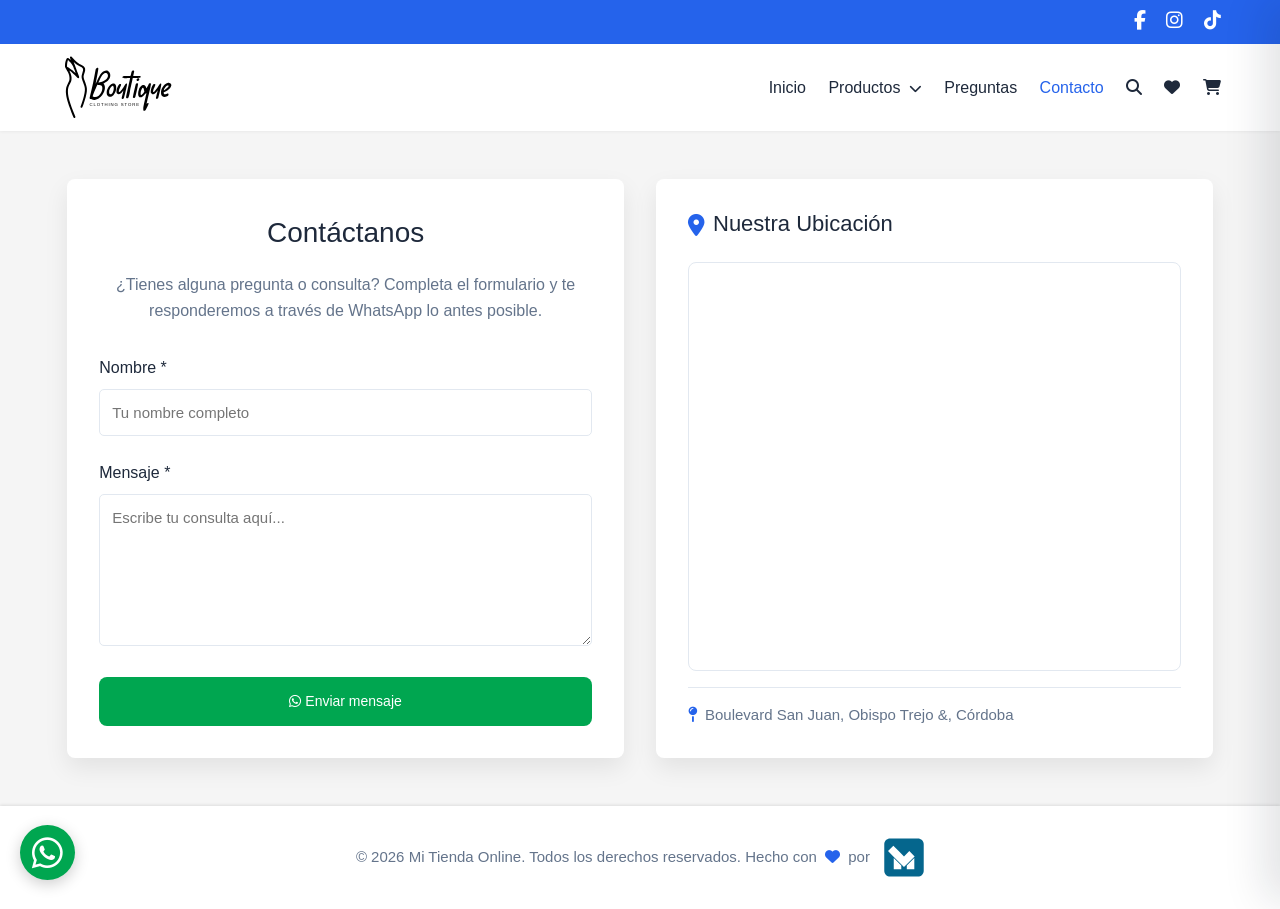
<file: contacto.html>
<!DOCTYPE html>
<html lang="es">

<head>
    <meta charset="UTF-8">
    <meta name="viewport" content="width=device-width, initial-scale=1.0">
    <meta name="description" content="Contáctanos - Tienda online con los mejores productos. Envíos a todo el país.">
    <meta name="keywords" content="contacto, tienda, productos, ecommerce, compras online">
    <title>Contacto - Mi Tienda Online</title>
    <link rel="stylesheet" href="css/styles.css">

    <!-- Favicon -->
    <link rel="icon" href="img/lemora.svg" type="image/svg+xml">


    <!-- Canonical URL -->
    <link rel="canonical" href="https://tusitio.com/contacto.html">

    <!-- Open Graph / Facebook -->
    <meta property="og:type" content="website">
    <meta property="og:url" content="https://tusitio.com/contacto.html">
    <meta property="og:title" content="Contacto - Mi Tienda Online">
    <meta property="og:description" content="Ponete en contacto con nosotros. Estamos para ayudarte.">
    <meta property="og:image" content="https://tusitio.com/img/imagen-preview.jpg">

    <!-- Twitter -->
    <meta name="twitter:card" content="summary_large_image">
    <meta name="twitter:url" content="https://tusitio.com/contacto.html">
    <meta name="twitter:title" content="Contacto - Mi Tienda Online">
    <meta name="twitter:description" content="Ponete en contacto con nosotros. Estamos para ayudarte.">
    <meta name="twitter:image" content="https://tusitio.com/img/imagen-preview.jpg">

    <!-- CDN Font Awesome -->
    <link rel="stylesheet" href="https://cdnjs.cloudflare.com/ajax/libs/font-awesome/6.5.1/css/all.min.css"
        integrity="sha512-DTOQO9RWCH3ppGqcWaEA1BIZOC6xxalwEsw9c2QQeAIftl+Vegovlnee1c9QX4TctnWMn13TZye+giMm8e2LwA=="
        crossorigin="anonymous" referrerpolicy="no-referrer" />
</head>

<body data-page="contacto">
    <!-- Header se cargará dinámicamente -->

    <main class="contact-page">
        <div class="contact-grid">

            <!-- Columna Formulario -->
            <div class="contact-container">
                <h1>Contáctanos</h1>
                <p class="contact-intro">
                    ¿Tienes alguna pregunta o consulta? Completa el formulario y te responderemos a través de WhatsApp
                    lo antes posible.
                </p>

                <form class="contact-form" id="contactForm">
                    <div class="form-group">
                        <label for="contactName">Nombre *</label>
                        <input type="text" id="contactName" name="nombre" placeholder="Tu nombre completo" required>
                    </div>

                    <div class="form-group">
                        <label for="contactMessage">Mensaje *</label>
                        <textarea id="contactMessage" name="mensaje" placeholder="Escribe tu consulta aquí..." required
                            rows="6"></textarea>
                    </div>

<button type="submit" class="submit-contact-btn btn-border">
    <span><i class="fa-brands fa-whatsapp"></i> Enviar mensaje</span>
</button>
                </form>
            </div>

            <!-- Columna Mapa -->
            <div class="contact-map-container">
                <h2><i class="fa-solid fa-location-dot"></i> Nuestra Ubicación</h2>
                <div class="contact-map">
                    <iframe
                        src="https://www.google.com/maps/embed?pb=!1m18!1m12!1m3!1d1702.3531941344952!2d-64.18891627807622!3d-31.42221464897834!2m3!1f0!2f0!3f0!3m2!1i1024!2i768!4f13.1!3m3!1m2!1s0x9432a3002b1d71e9%3A0x673a61661f05e8ff!2sEdificio%20inteligente!5e0!3m2!1ses!2sar!4v1775362819600!5m2!1ses!2sar"
                        width="600" height="450" style="border:0;" allowfullscreen="" loading="lazy"
                        referrerpolicy="no-referrer-when-downgrade"></iframe>
                </div>
                <div class="contact-address">
                    <p><i class="fa-solid fa-map-pin"></i> Boulevard San Juan, Obispo Trejo &, Córdoba</p>
                </div>
            </div>

        </div>
    </main>

    <!-- Footer se cargará dinámicamente -->

    <script src="js/template.js" defer type="module"></script>
    <script src="js/busqueda.js" defer type="module"></script>
    <script src="js/menu.js" defer></script>
    <script src="js/salida-popup.js"></script>
    <script src="js/contacto-form.js" defer type="module"></script>
</body>

</html>
</file>
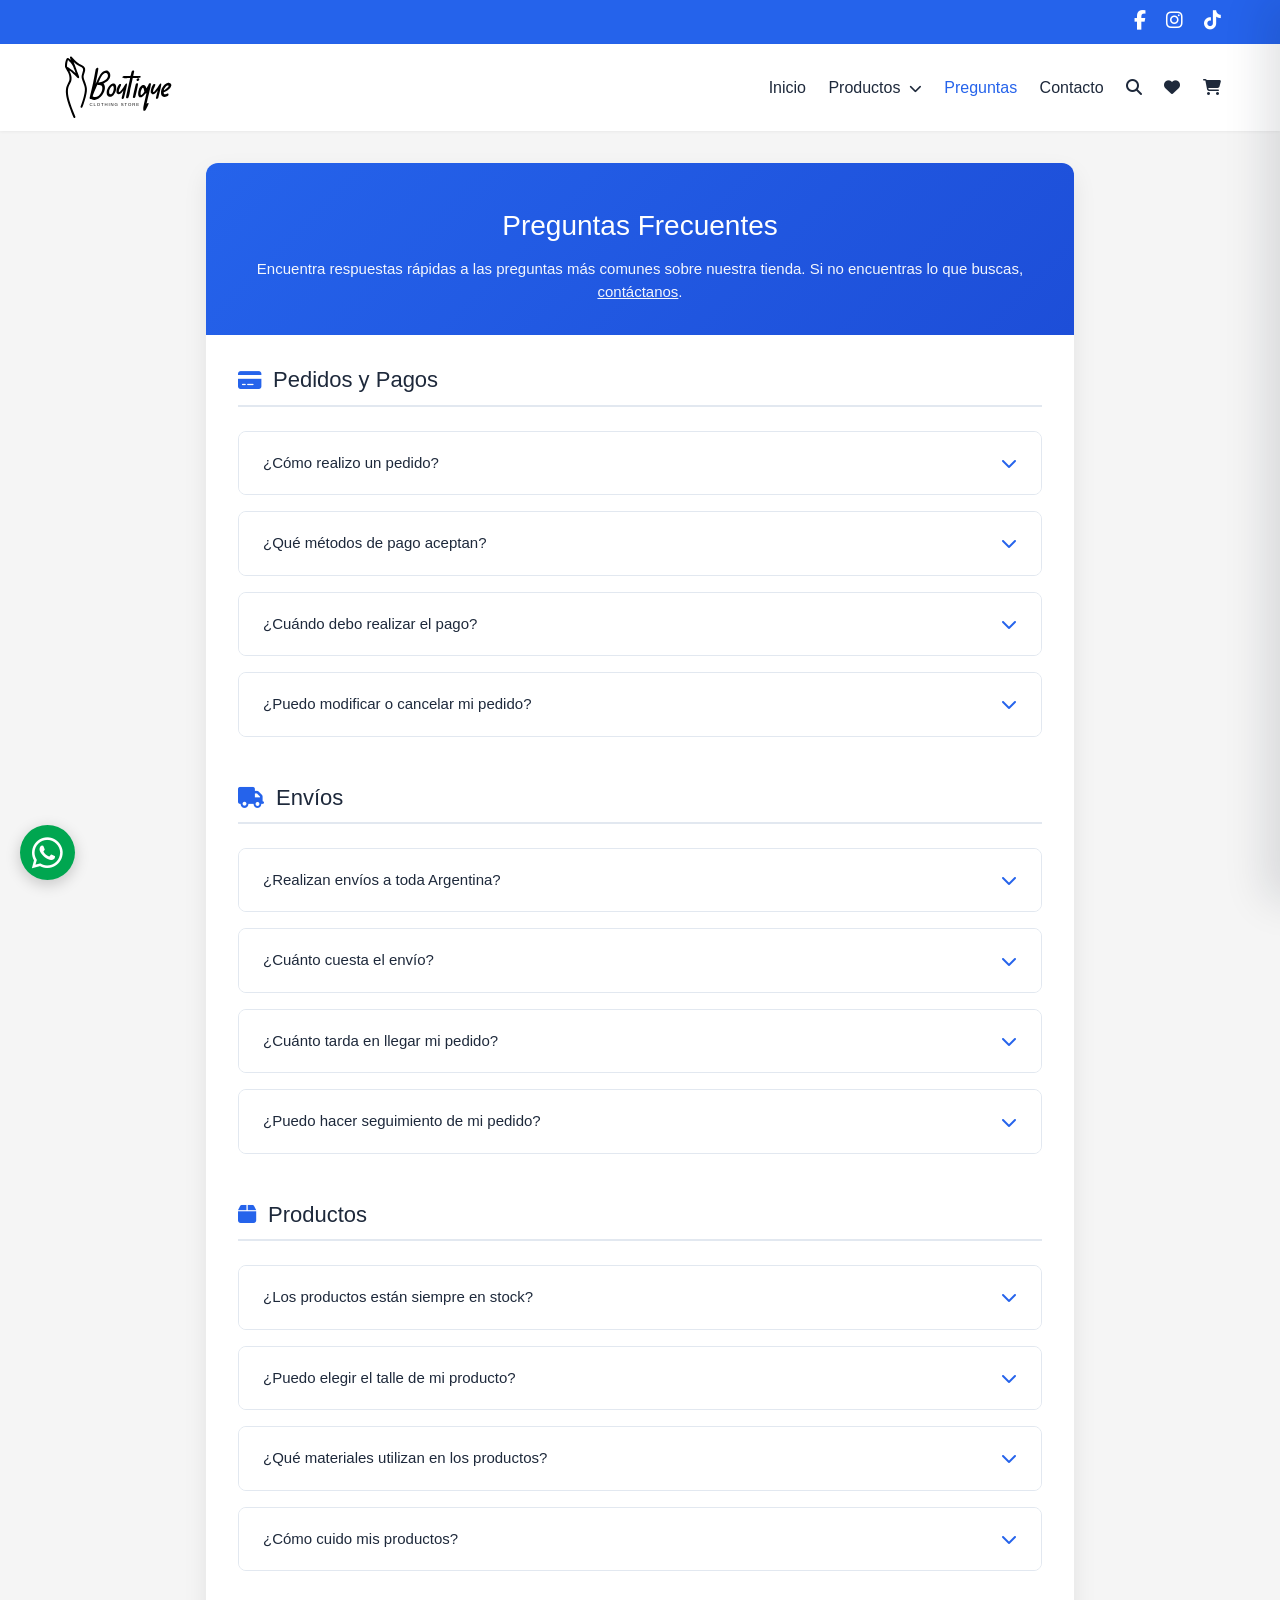
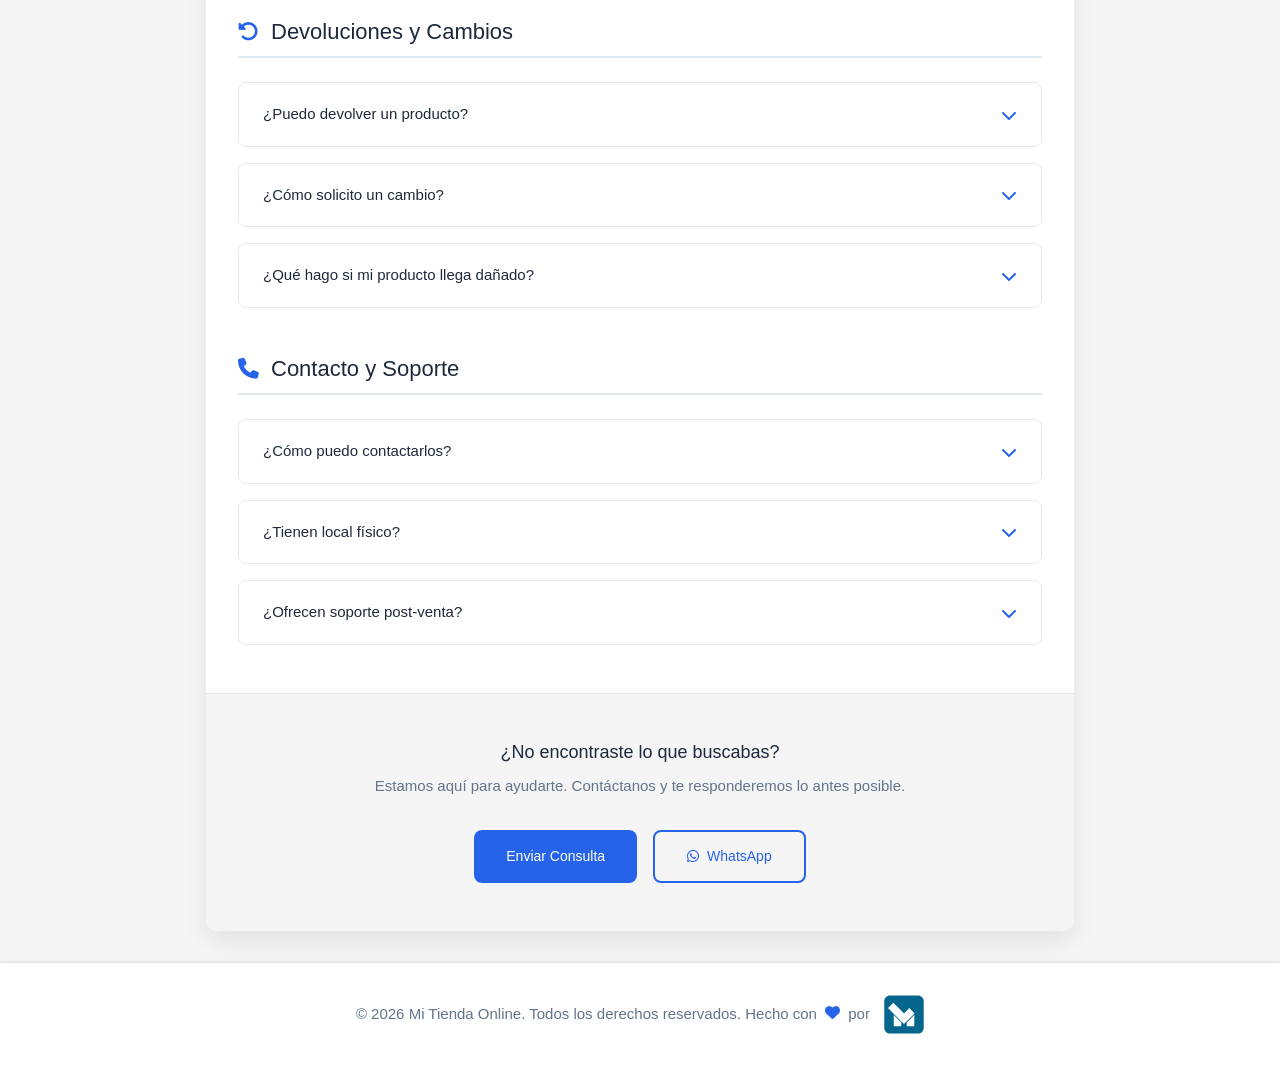
<file: faq.html>
<!DOCTYPE html>
<html lang="es">
<head>
    <meta charset="UTF-8">
    <meta name="viewport" content="width=device-width, initial-scale=1.0">
    <meta name="description" content="Tienda online con los mejores productos. Envíos a todo el país.">
    <meta name="keywords" content="tienda, productos, ecommerce, compras online">
    <title>Mi Tienda Online - Productos de Calidad</title>
    <link rel="stylesheet" href="css/styles.css">

    <!-- Favicon -->
    <link rel="icon" href="img/lemora.svg" type="image/svg+xml">


    <!-- Canonical URL -->
    <link rel="canonical" href="https://tusitio.com/faq.html">

    <!-- Open Graph / Facebook -->
    <meta property="og:type" content="website">
    <meta property="og:url" content="https://tusitio.com/faq.html">
    <meta property="og:title" content="Preguntas Frecuentes - Mi Tienda Online">
    <meta property="og:description" content="Encontrá respuestas a tus dudas sobre envíos, pagos y productos.">
    <meta property="og:image" content="https://tusitio.com/img/imagen-preview.jpg">

    <!-- Twitter -->
    <meta name="twitter:card" content="summary_large_image">
    <meta name="twitter:url" content="https://tusitio.com/faq.html">
    <meta name="twitter:title" content="Preguntas Frecuentes - Mi Tienda Online">
    <meta name="twitter:description" content="Encontrá respuestas a tus dudas sobre envíos, pagos y productos.">
    <meta name="twitter:image" content="https://tusitio.com/img/imagen-preview.jpg">

    <!-- CDN Font Awesome -->
    <link
        rel="stylesheet"
        href="https://cdnjs.cloudflare.com/ajax/libs/font-awesome/6.5.1/css/all.min.css"
        integrity="sha512-DTOQO9RWCH3ppGqcWaEA1BIZOC6xxalwEsw9c2QQeAIftl+Vegovlnee1c9QX4TctnWMn13TZye+giMm8e2LwA=="
        crossorigin="anonymous"
        referrerpolicy="no-referrer"/>
</head>
<body data-page="faq">
    <!-- Header se cargará dinámicamente -->

    <main class="faq-page">
        <div class="faq-container">
            <div class="faq-header">
                <h1>Preguntas Frecuentes</h1>
                <p class="faq-intro">
                    Encuentra respuestas rápidas a las preguntas más comunes sobre nuestra tienda. 
                    Si no encuentras lo que buscas, <a href="contacto.html">contáctanos</a>.
                </p>
            </div>

            <div class="faq-sections">
                <!-- Sección: Pedidos y Pagos -->
                <div class="faq-section">
                    <h2 class="section-title">
                        <i class="fa-solid fa-credit-card"></i>
                        Pedidos y Pagos
                    </h2>
                    
                    <div class="faq-item">
                        <button class="faq-question" aria-expanded="false">
                            <span>¿Cómo realizo un pedido?</span>
                            <i class="fa-solid fa-chevron-down"></i>
                        </button>
                        <div class="faq-answer">
                            <p>Para realizar un pedido sigue estos pasos:</p>
                            <ol>
                                <li>Navega por nuestros productos y agrega los que desees al carrito</li>
                                <li>Haz clic en el ícono del carrito en el menú</li>
                                <li>Revisa tu pedido y haz clic en "Finalizar Compra"</li>
                                <li>Completa el formulario con tus datos de envío</li>
                                <li>Confirma tu pedido y te redirigiremos a WhatsApp para finalizar</li>
                            </ol>
                        </div>
                    </div>

                    <div class="faq-item">
                        <button class="faq-question" aria-expanded="false">
                            <span>¿Qué métodos de pago aceptan?</span>
                            <i class="fa-solid fa-chevron-down"></i>
                        </button>
                        <div class="faq-answer">
                            <p>Aceptamos pagos a través de <strong>Mercado Pago</strong>, lo que te permite abonar con los medios disponibles en esa billetera:</p>
                            <ul>
                                <li><strong>Tarjeta VISA:</strong> hasta 3 cuotas sin interés</li>
                                <li><strong>Transferencia bancaria:</strong> te enviamos los datos al confirmar tu pedido por WhatsApp</li>
                            </ul>
                            <p>Una vez que confirmamos el pago, procedemos con el envío de tu pedido.</p>
                        </div>
                    </div>

                    <div class="faq-item">
                        <button class="faq-question" aria-expanded="false">
                            <span>¿Cuándo debo realizar el pago?</span>
                            <i class="fa-solid fa-chevron-down"></i>
                        </button>
                        <div class="faq-answer">
                            <p>Debes realizar el pago mediante transferencia bancaria después de confirmar tu pedido. Una vez que recibamos tu pedido por WhatsApp, te enviaremos los datos para la transferencia. Cuando confirmemos el pago, procederemos con el envío.</p>
                        </div>
                    </div>

                    <div class="faq-item">
                        <button class="faq-question" aria-expanded="false">
                            <span>¿Puedo modificar o cancelar mi pedido?</span>
                            <i class="fa-solid fa-chevron-down"></i>
                        </button>
                        <div class="faq-answer">
                            <p>Sí, puedes modificar o cancelar tu pedido antes de realizar el pago. Una vez confirmado el pago, contacta con nosotros por WhatsApp lo antes posible para evaluar si es posible realizar cambios.</p>
                        </div>
                    </div>
                </div>

                <!-- Sección: Envíos -->
                <div class="faq-section">
                    <h2 class="section-title">
                        <i class="fa-solid fa-truck"></i>
                        Envíos
                    </h2>

                    <div class="faq-item">
                        <button class="faq-question" aria-expanded="false">
                            <span>¿Realizan envíos a toda Argentina?</span>
                            <i class="fa-solid fa-chevron-down"></i>
                        </button>
                        <div class="faq-answer">
                            <p>Sí, realizamos envíos a todo el país. Todos los pedidos salen desde Córdoba, Argentina y pueden variar en tiempo de entrega dependiendo de tu ubicación.</p>
                        </div>
                    </div>

                    <div class="faq-item">
                        <button class="faq-question" aria-expanded="false">
                            <span>¿Cuánto cuesta el envío?</span>
                            <i class="fa-solid fa-chevron-down"></i>
                        </button>
                        <div class="faq-answer">
                            <p>El costo del envío se calcula según tu ubicación y el peso del pedido. Una vez que confirmes tu pedido por WhatsApp, te informaremos el costo exacto del envío antes de proceder con el pago.</p>
                        </div>
                    </div>

                    <div class="faq-item">
                        <button class="faq-question" aria-expanded="false">
                            <span>¿Cuánto tarda en llegar mi pedido?</span>
                            <i class="fa-solid fa-chevron-down"></i>
                        </button>
                        <div class="faq-answer">
                            <p>Los tiempos de entrega varían según tu ubicación:</p>
                            <ul>
                                <li><strong>Córdoba Capital:</strong> 2-3 días hábiles</li>
                                <li><strong>Interior de Córdoba:</strong> 3-5 días hábiles</li>
                                <li><strong>CABA y GBA:</strong> 3-5 días hábiles</li>
                                <li><strong>Resto del país:</strong> 5-10 días hábiles</li>
                            </ul>
                            <p>Los plazos comienzan a contar desde la confirmación del pago.</p>
                        </div>
                    </div>

                    <div class="faq-item">
                        <button class="faq-question" aria-expanded="false">
                            <span>¿Puedo hacer seguimiento de mi pedido?</span>
                            <i class="fa-solid fa-chevron-down"></i>
                        </button>
                        <div class="faq-answer">
                            <p>Sí, una vez que tu pedido sea despachado, te enviaremos por WhatsApp el código de seguimiento para que puedas rastrear tu envío en tiempo real.</p>
                        </div>
                    </div>
                </div>

                <!-- Sección: Productos -->
                <div class="faq-section">
                    <h2 class="section-title">
                        <i class="fa-solid fa-box"></i>
                        Productos
                    </h2>

                    <div class="faq-item">
                        <button class="faq-question" aria-expanded="false">
                            <span>¿Los productos están siempre en stock?</span>
                            <i class="fa-solid fa-chevron-down"></i>
                        </button>
                        <div class="faq-answer">
                            <p>Sí. En cada ficha de producto podes ver el stock disponible en tiempo real:</p>
                            <ul>
                                <li><strong>En stock:</strong> unidades disponibles para comprar</li>
                                <li><strong>¡Últimas unidades!:</strong> quedan pocas, apurate</li>
                                <li><strong>Agotado:</strong> no se puede agregar al carrito por el momento</li>
                            </ul>
                            <p>Si un producto que te gusta figura agotado, escribinos por WhatsApp y te avisamos cuando vuelva a estar disponible.</p>
                        </div>
                    </div>

                    <div class="faq-item">
                        <button class="faq-question" aria-expanded="false">
                            <span>¿Puedo elegir el talle de mi producto?</span>
                            <i class="fa-solid fa-chevron-down"></i>
                        </button>
                        <div class="faq-answer">
                            <p>Los productos con variantes (como las botas, que se ofrecen del talle 40 al 44 y en cuero o simil cuero) permiten elegir el talle y el acabado desde la ficha del producto antes de agregarlo al carrito.</p>
                            <p>Si tenés dudas sobre qué talle elegir, escribinos por WhatsApp y con gusto te asesoramos.</p>
                        </div>
                    </div>

                    <div class="faq-item">
                        <button class="faq-question" aria-expanded="false">
                            <span>¿Qué materiales utilizan en los productos?</span>
                            <i class="fa-solid fa-chevron-down"></i>
                        </button>
                        <div class="faq-answer">
                            <p>Cada producto tiene su descripción detallada en la ficha. En general trabajamos con:</p>
                            <ul>
                                <li><strong>Calzado:</strong> cuero y simil cuero para botas, materiales resistentes para zapatillas</li>
                                <li><strong>Abrigos:</strong> buzo y suéteres en telas suaves y abrigadas</li>
                                <li><strong>Pantalones:</strong> denim clásico con cortes modernos</li>
                                <li><strong>Remeras:</strong> algodón cómodo con diseños estampados</li>
                            </ul>
                        </div>
                    </div>

                    <div class="faq-item">
                        <button class="faq-question" aria-expanded="false">
                            <span>¿Cómo cuido mis productos?</span>
                            <i class="fa-solid fa-chevron-down"></i>
                        </button>
                        <div class="faq-answer">
                            <p>Para que tus prendas y calzado duren más, te recomendamos seguir las indicaciones de cuidado de cada etiqueta y evitar el lavado con agua caliente o el uso de lavarropas en prendas delicadas. Ante cualquier duda, consultanos por WhatsApp.</p>
                        </div>
                    </div>
                </div>

                <!-- Sección: Devoluciones -->
                <div class="faq-section">
                    <h2 class="section-title">
                        <i class="fa-solid fa-rotate-left"></i>
                        Devoluciones y Cambios
                    </h2>

                    <div class="faq-item">
                        <button class="faq-question" aria-expanded="false">
                            <span>¿Puedo devolver un producto?</span>
                            <i class="fa-solid fa-chevron-down"></i>
                        </button>
                        <div class="faq-answer">
                            <p>Aceptamos devoluciones dentro de los 10 días posteriores a la recepción del producto, siempre que el artículo esté en perfectas condiciones, sin uso y con su etiqueta y empaque original. Los productos en oferta o con descuento están sujetos a las mismas condiciones.</p>
                        </div>
                    </div>

                    <div class="faq-item">
                        <button class="faq-question" aria-expanded="false">
                            <span>¿Cómo solicito un cambio?</span>
                            <i class="fa-solid fa-chevron-down"></i>
                        </button>
                        <div class="faq-answer">
                            <p>Si necesitas cambiar tu producto por talle o error en el pedido, contáctanos por WhatsApp dentro de los 10 días posteriores a la recepción. Evaluaremos tu caso y te indicaremos los pasos a seguir.</p>
                        </div>
                    </div>

                    <div class="faq-item">
                        <button class="faq-question" aria-expanded="false">
                            <span>¿Qué hago si mi producto llega dañado?</span>
                            <i class="fa-solid fa-chevron-down"></i>
                        </button>
                        <div class="faq-answer">
                            <p>Si tu producto llega dañado, contáctanos inmediatamente por WhatsApp enviando fotos del daño. Resolveremos el problema enviándote un reemplazo sin costo adicional.</p>
                        </div>
                    </div>
                </div>

                <!-- Sección: Contacto -->
                <div class="faq-section">
                    <h2 class="section-title">
                        <i class="fa-solid fa-phone"></i>
                        Contacto y Soporte
                    </h2>

                    <div class="faq-item">
                        <button class="faq-question" aria-expanded="false">
                            <span>¿Cómo puedo contactarlos?</span>
                            <i class="fa-solid fa-chevron-down"></i>
                        </button>
                        <div class="faq-answer">
                            <p>Puedes contactarnos a través de:</p>
                            <ul>
                                <li><strong>WhatsApp:</strong> <span class="wa-number"></span></li>
                                <li><strong>Formulario de contacto:</strong> Disponible en nuestra página de <a href="contacto.html">contacto</a></li>
                            </ul>
                            <p>Respondemos todos los mensajes de lunes a sábado de 9:00 a 20:00 hs.</p>
                        </div>
                    </div>

                    <div class="faq-item">
                        <button class="faq-question" aria-expanded="false">
                            <span>¿Tienen local físico?</span>
                            <i class="fa-solid fa-chevron-down"></i>
                        </button>
                        <div class="faq-answer">
                            <p>Actualmente operamos únicamente de forma online. Todos los pedidos se realizan a través de nuestra web y WhatsApp, con envíos a todo el país.</p>
                        </div>
                    </div>

                    <div class="faq-item">
                        <button class="faq-question" aria-expanded="false">
                            <span>¿Ofrecen soporte post-venta?</span>
                            <i class="fa-solid fa-chevron-down"></i>
                        </button>
                        <div class="faq-answer">
                            <p>¡Por supuesto! Estamos disponibles por WhatsApp para resolver cualquier duda o problema que tengas con tu compra. Tu satisfacción es nuestra prioridad.</p>
                        </div>
                    </div>
                </div>
            </div>

            <div class="faq-footer">
                <h3>¿No encontraste lo que buscabas?</h3>
                <p>Estamos aquí para ayudarte. Contáctanos y te responderemos lo antes posible.</p>
                <div class="faq-cta">
                    <a href="contacto.html" class="btn-primary btn-border">Enviar Consulta</a>
                    <a href="#" class="btn-secondary btn-border wa-link" target="_blank" rel="noopener">
                        <i class="fa-brands fa-whatsapp"></i> WhatsApp
                    </a>
                </div>
            </div>
        </div>
    </main>

    <!-- Footer se cargará dinámicamente -->

    <script src="js/template.js" defer type="module"></script>
    <script src="js/busqueda.js" defer type="module"></script>
    <script src="js/menu.js" defer></script>
    <script src="js/salida-popup.js"></script>
    <script src="js/faq.js"></script>
</body>
</html>
</file>
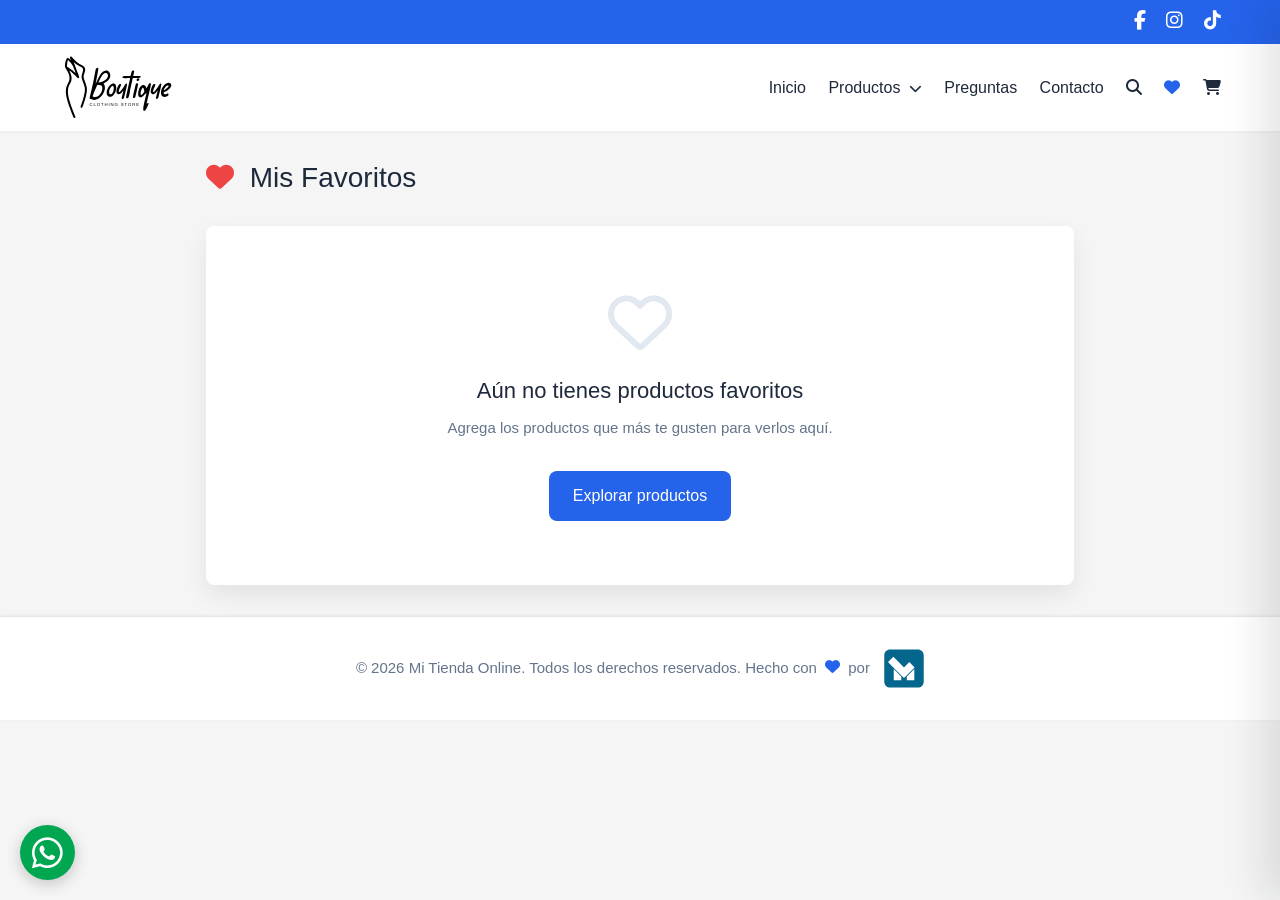
<file: favoritos.html>
<!DOCTYPE html>
<html lang="es">
<head>
    <meta charset="UTF-8">
    <meta name="viewport" content="width=device-width, initial-scale=1.0">
    <meta name="description" content="Mis productos favoritos guardados.">
    <meta name="keywords" content="tienda, favoritos, productos, wishlist">
    <title>Mis Favoritos - Mi Tienda Online</title>
    <link rel="stylesheet" href="css/styles.css">

    <!-- Favicon -->
    <link rel="icon" href="img/lemora.svg" type="image/svg+xml">


    <!-- Canonical URL -->
    <link rel="canonical" href="https://tusitio.com/favoritos.html">

    <!-- Open Graph / Facebook -->
    <meta property="og:type" content="website">
    <meta property="og:url" content="https://tusitio.com/favoritos.html">
    <meta property="og:title" content="Mis Favoritos - Mi Tienda Online">
    <meta property="og:description" content="Tus productos favoritos guardados en un solo lugar.">
    <meta property="og:image" content="https://tusitio.com/img/imagen-preview.jpg">

    <!-- Twitter -->
    <meta name="twitter:card" content="summary_large_image">
    <meta name="twitter:url" content="https://tusitio.com/favoritos.html">
    <meta name="twitter:title" content="Mis Favoritos - Mi Tienda Online">
    <meta name="twitter:description" content="Tus productos favoritos guardados en un solo lugar.">
    <meta name="twitter:image" content="https://tusitio.com/img/imagen-preview.jpg">

    <!-- CDN Font Awesome -->
    <link
        rel="stylesheet"
        href="https://cdnjs.cloudflare.com/ajax/libs/font-awesome/6.5.1/css/all.min.css"
        integrity="sha512-DTOQO9RWCH3ppGqcWaEA1BIZOC6xxalwEsw9c2QQeAIftl+Vegovlnee1c9QX4TctnWMn13TZye+giMm8e2LwA=="
        crossorigin="anonymous"
        referrerpolicy="no-referrer"/>
</head>
<body data-page="favoritos">
    <!-- Header se cargará dinámicamente -->

    <main class="favoritos-page">
        <h1><i class="fa-solid fa-heart"></i> Mis Favoritos</h1>
        <p class="favoritos-subtitle" id="favoritosSubtitle"></p>

        <div id="favoritosList" class="favoritos-list"></div>
    </main>

    <!-- Footer se cargará dinámicamente -->

    <script src="js/template.js" defer type="module"></script>
    <script src="js/busqueda.js" defer type="module"></script>
    <script src="js/menu.js" defer></script>
    <script src="js/salida-popup.js"></script>
    <script type="module" src="js/favoritos.js"></script>
</body>
</html>
</file>
<file: css/styles.css>
html {
    box-sizing: border-box;
    scroll-behavior: smooth;
}

/* Reset y Variables */
*,
*::before,
*::after {
    margin: 0;
    padding: 0;
    box-sizing: border-box;
}

:root {
    /* Colores */
    --primary-color: #2563eb;
    --primary-hover: #1d4ed8;
    --secondary-color: #64748b;
    --success-color: #00a650;
    --danger-color: #ef4444;
    --bg-color: #f5f5f5;
    --text-color: #1e293b;
    --border-color: #e2e8f0;

    /* Sombras */
    --shadow: 0 1px 3px rgba(0, 0, 0, 0.05);
    --shadow-lg: 0 10px 25px rgba(0, 0, 0, 0.08);

    /* Capas (Z-Index) */
    --z-back: -1;
    --z-base: 1;
    --z-nav: 1000;
    /* --z-marquee: 1010; */
    --z-notif: 2000;
    --z-modal: 3000;
    --z-overlay: 3010;

    /* Espaciado */
    --space-xs: 0.5rem;
    --space-sm: 1rem;
    --space-md: 2rem;
    --space-lg: 4rem;

    --container-lg: 1400px;
    --container-sm: 900px;

    /* Tipografía — Desktop */
    --fs-h1: 1.75rem;
    /* 28px */
    --fs-h2: 1.375rem;
    /* 22px */
    --fs-h3: 1.125rem;
    /* 18px */
    --fs-h4: 1rem;
    /* 16px */
    --fs-h5: 0.9375rem;
    /* 15px */
    --fs-h6: 0.875rem;
    /* 14px */

    --fs-body: 0.9375rem;
    /* 15px */
    --fs-link: 0.9375rem;
    /* 15px */
    --fs-button: 0.875rem;
    /* 14px */
    --fs-label: 0.75rem;
    /* 12px */
    --fs-input: 0.9375rem;
    /* 15px */
    --fs-small: 0.6875rem;
    /* 11px */
    --fs-span: 0.75rem;


    /* E-commerce — Desktop */
    --fs-product-name: 0.9375rem;
    /* 15px */
    --fs-price: 1.125rem;
    /* 18px */
    --fs-price-featured: 1.375rem;
    /* 22px */
    --fs-price-sale: 1.125rem;
    /* 18px */
    --fs-product-secondary: 0.75rem;
    /* 12px */
    --fs-badge: 0.6875rem;
    /* 11px */
}


/* Tipografía - Tablet (768-1199px) */
@media (max-width: 1199px) {
    :root {
        --fs-h1: 1.625rem;                  /* 26px */
        --fs-h2: 1.25rem;                   /* 20px */
        --fs-h3: 1.125rem;                  /* 18px */
        --fs-h4: 1rem;                      /* 16px */
        --fs-h5: 0.9375rem;                 /* 15px */
        --fs-h6: 0.875rem;                  /* 14px */

        --fs-body: 0.9375rem;               /* 15px */
        --fs-link: 0.9375rem;               /* 15px */
        --fs-button: 0.875rem;              /* 14px */
        --fs-label: 0.75rem;                /* 12px */
        --fs-input: 0.9375rem;              /* 15px */
        --fs-small: 0.6875rem;              /* 11px */

        --fs-product-name: 0.9375rem;       /* 15px */
        --fs-price: 1.0625rem;              /* 17px */
        --fs-price-featured: 1.25rem;       /* 20px */
        --fs-price-sale: 1.0625rem;         /* 17px */
        --fs-product-secondary: 0.75rem;    /* 12px */
        --fs-badge: 0.6875rem;              /* 11px */
    }
}

/* Tipografía - Mobile (<768px) */
@media (max-width: 767px) {
    :root {
        --fs-h1: 1.5rem;                   /* 24px */
        --fs-h2: 1.25rem;                  /* 20px */
        --fs-h3: 1.0625rem;                /* 17px */
        --fs-h4: 1rem;                     /* 16px */
        --fs-h5: 0.9375rem;                /* 15px */
        --fs-h6: 0.875rem;                 /* 14px */

        --fs-body: 0.9375rem;              /* 15px */
        --fs-link: 0.9375rem;              /* 15px */
        --fs-button: 0.875rem;             /* 14px */
        --fs-label: 0.75rem;               /* 12px */
        --fs-input: 1rem;                  /* 16px */
        --fs-small: 0.6875rem;             /* 11px */

        --fs-product-name: 0.9375rem;      /* 15px */
        --fs-price: 1.0625rem;             /* 17px */
        --fs-price-featured: 1.25rem;      /* 20px */
        --fs-price-sale: 1.0625rem;        /* 17px */
        --fs-product-secondary: 0.75rem;   /* 12px */
        --fs-badge: 0.6875rem;             /* 11px */
    }
}



.contenedor {
    width: min(92%, var(--container-lg));
    margin: 0 auto;
    padding: 0 var(--space-xs);
}

@media (max-width: 768px) {
    .contenedor {
        padding: 0;
    }
}

/* =========================
   Banner productos
   ========================= */

.banner {
    display: grid;
    grid-template-columns: 2fr 4fr;
    gap: 32px;
    align-items: center;
    background: var(--primary-color);
    overflow: hidden;
    margin: 2.5rem auto;
}

/* Imagen */
.banner_imagen a {
    display: block;
}

.banner_imagen picture,
.banner_imagen img {
    width: 100%;
    height: auto;
    display: block;
}

/* Info */
.banner_info {
    display: flex;
    align-items: center;
    gap: 32px;
    color: #ffffff;
    padding: 32px;
}

/* Icono */
.banner_info_icono {
    flex-shrink: 0;
    width: 140px;
    height: 100px;
    background-color: #ffffff;
    display: flex;
    align-items: center;
    justify-content: center;
}

.banner_info_icono img {
    width: 100px;
    height: auto;
}

/* Copy */
.banner_info_copy span {
    margin: 0;
    line-height: 1.2;
    letter-spacing: 0.04em;
    text-transform: uppercase;
    color: #ffffff;
    font-weight: 400;
    font-size: var(--fs-span);
}

.banner_info_copy h2 {
    margin: 1rem 0;
    line-height: 1.15;
    color: #ffffff;
    text-transform: uppercase;
    text-align: left;
    font-weight: 700;
}

.banner_info_copy a {
    text-decoration: none;
    display: inline-block;
}

.banner_info_copy a {
    margin: 0;
    font-size: var(--fs-link);
    line-height: 1.4;
    text-transform: uppercase;
    font-weight: 400;
    color: #ffffff;
    display: inline-flex;
    align-items: center;
    gap: 6px;
    transition: transform 0.2s ease, opacity 0.2s ease;
}

.banner_info_copy a:hover p {
    transform: translateX(4px);
    opacity: 0.85;
}

/* Banner "solo imagen": imagen a ancho completo como fondo con cover,
   mantiene el mismo alto del banner (aspect-ratio 3:1, imágenes 1200x400). */
.banner-solo-imagen {
    width: 100%;
    aspect-ratio: 3 / 1;
    background-position: center center;
    background-size: cover;
    background-repeat: no-repeat;
    overflow: hidden;
}

.banner-solo-imagen a {
    display: block;
    width: 100%;
    height: 100%;
}

/* =========================
   Responsive
   ========================= */

@media (max-width: 768px) {
    .banner {
        grid-template-columns: 1fr;
        margin: 0;
        gap: 0;
    }

    .banner_info {
        align-items: center;
        justify-content: center;
        padding: 20px;
    }

    .banner_info_copy {
        gap: 0;
    }

    .banner_info_copy h2 {
        margin: .4rem 0;
    }

    .banner_info_copy span {
        margin: .4rem 0;
    }

    .banner_info_icono {
        width: 80px;
        height: 60px;
    }

    .banner_info_icono img {
        width: 50px;
        height: auto;
    }

}

/* Clase universal para border-radius en banners */
.banner-border {
    border-radius: 16px;
}

@media (max-width: 768px) {
    .banner-border {
        border-radius: 12px;
    }
}

/* Clase universal para border-radius en botones */
.btn-border {
    border-radius: 8px;
}

@media (max-width: 768px) {
    .btn-border {
        border-radius: 4px;
    }
}

/* Componente de Botón Base */

.btn-primary,
.btn-secondary {
    display: inline-flex;
    align-items: center;
    justify-content: center;
    padding: 0.75rem 1.5rem;
    font-size: var(--fs-button);
    line-height: 1.2;
    font-weight: 400;
    text-decoration: none;
    transition: all 0.3s ease;
    cursor: pointer;
    border: none;
    gap: 0.5rem;
}


.btn-primary {
    background-color: var(--primary-color);
    color: white;
}

.btn-secondary {
    background-color: var(--success-color);
    color: white;
}

@media (max-width: 768px) {

    .btn-primary,
    .btn-secondary {
        padding: .8rem 1rem;
    }
}

body {
    font-family: -apple-system, BlinkMacSystemFont, 'Segoe UI', Roboto, Oxygen, Ubuntu, Cantarell, sans-serif;
    line-height: 1.6;
    color: var(--text-color);
    background-color: var(--bg-color);
}

/* Tipografía base: tamaños predefinidos y peso normal en H, span y p */
h1,
h2,
h3,
h4,
h5,
h6 {
    font-weight: 400;
}

h1 {
    font-size: var(--fs-h1);
}

h2 {
    font-size: var(--fs-h2);
}

h3 {
    font-size: var(--fs-h3);
}

h4 {
    font-size: var(--fs-h4);
}

h5 {
    font-size: var(--fs-h5);
}

h6 {
    font-size: var(--fs-h6);
}

p,
span {
    font-weight: 400;
}


.redes {
    background-color: var(--primary-color);
    text-align: right;
    padding: 0.4rem 0;
}

.redes a {
    color: white;
    margin-left: 1rem;
    font-size: 1.2rem;
    transition: color 0.3s;
}

@media (max-width: 768px) {
    .redes {
        text-align: center;
    }

    .redes .contenedor {
        width: 100%;
    }

    .redes a {
        font-size: 1.25rem;
    }
}

/* Header y Navegación */
.logo {
    display: block;
    width: 120px;
    margin: 10px 0;
}

@media (max-width: 768px) {
    .logo {
        margin: 0;
    }
}

/* El wrapper no genera caja: redes y navbar quedan como hijos directos del body,
   así el sticky del navbar funciona en TODOS los breakpoints (no solo en móvil). */
.header-wrapper {
    display: contents;
}

.navbar {
    background: white;
    box-shadow: var(--shadow);
    position: sticky;
    top: 0;
    z-index: var(--z-nav);
}

.nav-container {
    display: flex;
    justify-content: space-between;
    align-items: center;
}

@media (max-width: 768px) {
    .nav-container {
        width: 100%;
        padding: 10px;
    }
}

/* Iconos de acciones del header (solo móvil) */
.header-actions-mobile {
    display: none;
}

.mobile-search {
    display: none;
}

/* Móvil: iconos de acciones del header y búsqueda móvil
   (el sticky del navbar ya es global, definido sobre .navbar) */
@media (max-width: 768px) {
    .header-actions-mobile {
        display: flex;
        align-items: center;
        gap: 0.1rem;
        margin-left: auto;
        margin-right: 0.5rem;
    }

    .header-icon {
        position: relative;
        width: 40px;
        height: 40px;
        display: flex;
        align-items: center;
        justify-content: center;
        background: none;
        border: none;
        padding: 0;
        color: var(--text-color);
        font-size: 1.15rem;
        cursor: pointer;
        line-height: 1;
        transition: color 0.25s ease;
    }

    a.header-icon {
        text-decoration: none;
    }

    .header-actions-mobile .favorites-count,
    .header-actions-mobile .cart-count {
        position: absolute;
        top: -4px;
        right: -4px;
        width: 18px;
        height: 18px;
        font-size: 0.68rem;
        line-height: 1;
    }

    .mobile-search {
        display: block;
        position: absolute;
        top: 100%;
        left: 0;
        right: 0;
        z-index: var(--z-nav);
        background: white;
        max-height: 0;
        overflow: hidden;
        box-shadow: 0 16px 32px rgba(0, 0, 0, 0.18);
        transition: max-height 0.35s ease;
    }

    .mobile-search.open {
        max-height: 70vh;
        border-top: 1px solid var(--border-color);
    }

    .mobile-search .search-container {
        margin: 0.5rem 0.75rem;
        border: 1px solid var(--border-color);
        border-radius: 8px;
        box-shadow: none;
        overflow: hidden;
    }

    .mobile-search .search-container:focus-within {
        border-color: var(--primary-color);
    }

    .mobile-search .search-input {
        padding: 0.85rem 3rem 0.85rem 1.5rem;
        font-size: 1rem;
    }

    .search-close {
        position: absolute;
        right: 1.25rem;
        background: none;
        border: none;
        color: var(--secondary-color);
        font-size: 1.25rem;
        cursor: pointer;
        z-index: 1;
        transition: color 0.25s ease;
    }

    .mobile-results-count {
        padding: 0.25rem 1rem 0.5rem;
        font-size: 0.85rem;
        color: var(--secondary-color);
        border-bottom: 1px solid var(--border-color);
        margin: 0 0.75rem 0.5rem;
    }

    .mobile-results {
        display: grid;
        grid-template-columns: 1fr 1fr;
        grid-auto-rows: max-content;
        align-items: start;
        gap: 0.75rem;
        padding: 0 0.75rem 0.75rem;
        max-height: calc(70vh - 96px);
        overflow-y: auto;
        -webkit-overflow-scrolling: touch;
    }

    .mobile-results-empty {
        display: none;
        padding: 1.5rem 1rem 2rem;
        text-align: center;
        color: var(--secondary-color);
        font-size: 0.95rem;
    }

    .mobile-results-empty.visible {
        display: block;
    }

    /* En móvil, al buscar, el slider no debe tapar los resultados */
    body.searching .hero-slider {
        display: none;
    }

    /* Favoritos, Carrito y Búsqueda del drawer: ahora son iconos del header */
    .nav-menu .favorites-link,
    .nav-menu .cart-link,
    .nav-menu .search-link {
        display: none;
    }
}

/* Overlay y cabecera del buscador: solo se muestran en escritorio (side menu) */
.search-sidemenu-overlay,
.search-sidemenu-header {
    display: none;
}

/* Escritorio: el buscador se abre como side menu deslizable desde la derecha.
   Los resultados se muestran en 2 columnas para ver mejor los cards. */
@media (min-width: 769px) {
    html.search-sidemenu-locked,
    html.search-sidemenu-locked body {
        overflow: hidden;
    }

    .search-sidemenu-overlay {
        display: block;
        position: fixed;
        inset: 0;
        z-index: calc(var(--z-overlay) + 1);
        background: rgba(15, 23, 42, 0.72);
        backdrop-filter: blur(4px);
        opacity: 0;
        visibility: hidden;
        pointer-events: none;
        transition: opacity 0.35s ease, visibility 0.35s ease;
    }

    .search-sidemenu-overlay.active {
        opacity: 1;
        visibility: visible;
        pointer-events: auto;
    }

    .mobile-search {
        display: flex;
        flex-direction: column;
        position: fixed;
        top: 0;
        right: 0;
        height: 100vh;
        width: min(480px, 100%);
        background: white;
        box-shadow: -15px 0 40px rgba(15, 23, 42, 0.12);
        z-index: calc(var(--z-overlay) + 2);
        transform: translateX(100%);
        transition: transform 0.35s ease;
        overflow: hidden;
    }

    .mobile-search.open {
        transform: translateX(0);
    }

    .search-sidemenu-header {
        display: flex;
        align-items: center;
        gap: 0.75rem;
        padding: 1.35rem 1.25rem 1.1rem 1.5rem;
        flex-shrink: 0;
    }

    .search-sidemenu-title {
        display: flex;
        align-items: center;
        color: var(--primary-color);
        font-size: 1.15rem;
        flex-shrink: 0;
    }

    /* El título "¿Qué estás buscando?" ES el campo de búsqueda */
    .mobile-search .search-side-input {
        flex: 1;
        min-width: 0;
        border: none;
        border-bottom: 2px solid var(--border-color);
        border-radius: 0;
        background: transparent;
        outline: none;
        padding: 0.35rem 0.25rem 0.45rem;
        font-size: 1.3rem;
        color: var(--text-color);
        transition: border-color 0.25s ease;
    }

    .mobile-search .search-side-input:focus {
        border-bottom-color: var(--primary-color);
    }

    .mobile-search .search-side-input::placeholder {
        color: var(--secondary-color);
        opacity: 1;
    }

    .search-side-input::-webkit-search-cancel-button {
        -webkit-appearance: none;
        display: none;
    }

    .search-sidemenu-close {
        width: 36px;
        height: 36px;
        display: flex;
        align-items: center;
        justify-content: center;
        background: var(--bg-color);
        border: 1px solid var(--border-color);
        border-radius: 8px;
        cursor: pointer;
        color: var(--text-color);
        font-size: 1.05rem;
        transition: background 0.25s, color 0.25s, border-color 0.25s;
        flex-shrink: 0;
    }

    .search-sidemenu-close:hover {
        background: var(--danger-color);
        border-color: var(--danger-color);
        color: #fff;
    }

    /* La barra clásica no se usa en escritorio: el título es el buscador */
    .mobile-search .search-container {
        display: none;
    }

    .mobile-results-count {
        margin: 0.9rem 1.25rem 0.5rem;
        padding: 0.35rem 0 0.5rem;
        font-size: 0.85rem;
        color: var(--secondary-color);
        border-bottom: 1px solid var(--border-color);
        flex-shrink: 0;
    }

    .mobile-results {
        flex: 1;
        min-height: 0;
        display: grid;
        grid-template-columns: 1fr 1fr;
        grid-auto-rows: max-content;
        align-items: start;
        gap: 0.85rem;
        padding: 0.9rem 1.25rem 1.5rem;
        overflow-y: auto;
    }

    .mobile-results-empty {
        display: none;
        padding: 2rem 1.25rem;
        text-align: center;
        color: var(--secondary-color);
        font-size: 0.95rem;
    }

    .mobile-results-empty.visible {
        display: block;
    }

    /* Imágenes de resultados: misma proporción que los cards del home (evita que
       se vean demasiado altas en el panel de 480px) */
    .mobile-results .product-image {
        height: auto;
        aspect-ratio: 5 / 4;
    }
}

/* Si no existe logo en img */

/* .logo {
    font-size: 1.5rem;
    font-weight: 400;
    color: var(--primary-color);
    text-decoration: none;
} */

.nav-menu {
    display: flex;
    gap: 1.4rem;
    align-items: center;
}

.nav-link {
    color: var(--text-color);
    text-decoration: none;
    transition: color 0.3s;
    font-weight: 400;
}

.nav-label {
    display: none;
}

@media (max-width: 768px) {

    .nav-label {
        display: inline;
    }
}

.nav-link:hover,
.nav-link.active {
    color: var(--primary-color);
}

/* =========================
   Dropdown Submenu
   ========================= */
.nav-item-dropdown {
    position: relative;
    display: flex;
    align-items: center;
}

.nav-item-dropdown .nav-link i {
    font-size: 0.8rem;
    margin-left: 4px;
    transition: transform 0.3s;
}

.submenu {
    position: absolute;
    top: 100%;
    left: 0;
    background: white;
    min-width: 200px;
    box-shadow: var(--shadow-lg);
    list-style: none;
    padding: 10px 0;
    border-radius: 8px;
    opacity: 0;
    visibility: hidden;
    transform: translateY(10px);
    transition: all 0.3s ease;
    z-index: var(--z-nav);
}

.nav-item-dropdown:hover .submenu {
    opacity: 1;
    visibility: visible;
    transform: translateY(0);
}

.nav-item-dropdown:hover .nav-link i {
    transform: rotate(180deg);
}

.submenu li a {
    display: block;
    padding: 10px 20px;
    color: var(--text-color);
    text-decoration: none;
    font-size: var(--fs-link);
    line-height: 1.4;
    transition: background 0.2s, color 0.2s;
}

.submenu li a:hover {
    background: var(--bg-color);
    color: var(--primary-color);
}

.cart-link {
    position: relative;
    display: flex;
    align-items: center;
    gap: 0.5rem;
    background: none;
    border: none;
    cursor: pointer;
    padding: 0;
    font: inherit;
}

/* Búsqueda como ícono del header: mismo tratamiento que el botón de carrito */
.search-link {
    position: relative;
    display: flex;
    align-items: center;
    gap: 0.5rem;
    background: none;
    border: none;
    cursor: pointer;
    padding: 0;
    font: inherit;
}

.cart-count {
    background: var(--primary-color);
    color: white;
    border-radius: 50%;
    width: 30px;
    height: 30px;
    display: flex;
    align-items: center;
    justify-content: center;
    font-size: var(--fs-badge);
}

.menu-toggle {
    display: none;
    flex-direction: column;
    gap: 6px;
    background: none;
    border: none;
    cursor: pointer;
    padding: 1rem;
}

.menu-toggle span {
    width: 32px;
    height: 4px;
    background: var(--text-color);
    transition: all 0.3s;
    border-radius: 2px;
}

/* Botón de cierre del menú móvil (solo visible en el drawer) */
.nav-menu-close {
    display: none;
}

/* Hero Section */

.search-container {
    position: relative;
    display: flex;
    align-items: center;
    background: white;
    border-radius: 50px;
    box-shadow: 0 4px 20px rgba(0, 0, 0, 0.15);
    overflow: hidden;
}

.search-input {
    width: 100%;
    padding: 1.2rem 3rem 1.2rem 2rem;
    border: none;
    font-size: var(--fs-input);
    line-height: 1.4;
    font-family: inherit;
    outline: none;
    background: transparent;
}

.search-input::placeholder {
    color: var(--secondary-color);
}

.search-input::-webkit-search-cancel-button {
    display: none;
}

.no-results {
    display: none;
    text-align: center;
    padding: 3rem 1rem;
    background: white;
    border-radius: 8px;
    box-shadow: var(--shadow);
}

.no-results.visible {
    display: block;
}

.no-results p {
    font-size: var(--fs-body);
    line-height: 1.5;
    color: var(--secondary-color);
    margin-bottom: 1.5rem;
}

/* Products Section */
.products-section {
    max-width: var(--container-lg);
    margin: 3rem auto;
    padding: 0 1rem;
}

.products-section h2 {
    text-align: center;
    line-height: 1.15;
    margin-bottom: 2rem;
}

.products-grid {
    display: grid;
    grid-template-columns: repeat(auto-fill, minmax(280px, 1fr));
    gap: 2rem;
}

#relatedProducts {
    justify-content: center;
}

.product-card {
    position: relative;
    background: white;
    border-radius: 8px;
    overflow: hidden;
    box-shadow: var(--shadow);
    transition: transform 0.3s, box-shadow 0.3s;
    display: flex;
    flex-direction: column;
    justify-content: space-between;
    gap: 0px;
}

.product-card:hover {
    transform: translateY(-5px);
    box-shadow: var(--shadow-lg);
}

.product-image-wrapper {
    position: relative;
}

.quick-add-btn {
    position: absolute;
    right: 0.75rem;
    bottom: 0.75rem;
    width: 38px;
    height: 38px;
    border-radius: 50%;
    background: white;
    color: #000;
    display: flex;
    align-items: center;
    justify-content: center;
    font-size: 1rem;
    box-shadow: var(--shadow);
    transition: background 0.3s, color 0.3s;
    z-index: 2;
}

.product-card:hover .quick-add-btn {
    background: var(--primary-color);
    color: white;
}

.product-card.out-of-stock .quick-add-btn {
    display: none;
}

.product-card.out-of-stock .product-image {
    filter: grayscale(0.8);
    opacity: 0.7;
}

.out-of-stock-badge {
    position: absolute;
    top: 10px;
    right: 10px;
    background-color: var(--danger-color);
    color: white;
    padding: 4px 8px;
    border-radius: 4px;
    font-size: var(--fs-badge);
    font-weight: 400;
    z-index: 10;
    text-transform: uppercase;
}

.product-link {
    text-decoration: none;
    color: inherit;
    display: block;
}

.product-image {
    width: 100%;
    height: 250px;
    object-fit: cover;
    background: var(--border-color);
}

.product-info {
    padding: 1.25rem;
    flex: 1;
}

.product-title {
    line-height: 1.25;
    margin-bottom: 0.5rem;
    color: var(--text-color);
}

.product-description {
    color: var(--secondary-color);
    font-size: var(--fs-product-secondary);
    line-height: 1.35;
}

.product-price {
    font-size: var(--fs-price);
    color: var(--primary-color);
    margin-bottom: 0;
}

/* Precio anterior tachado (cards, detalle y favoritos) */
.precio-anterior {
    text-decoration: line-through;
    color: var(--secondary-color);
    font-size: 0.85em;
    margin-right: 0.5rem;
}

.product-info .product-price {
    margin-top: 0.6rem;
}

/* Contact Section */

.contact-page {
    width: min(92%, var(--container-lg));
    margin: 3rem auto;
    padding: 0 1rem;
}

.contact-grid {
    display: grid;
    grid-template-columns: 1fr 1fr;
    gap: 2rem;
    align-items: start;
}

.contact-container {
    background: white;
    border-radius: 8px;
    padding: 2rem;
    box-shadow: var(--shadow-lg);
}

.contact-container h1 {
    text-align: center;
    margin-bottom: 1rem;
    color: var(--text-color);
}

.contact-intro {
    text-align: center;
    color: var(--secondary-color);
    margin-bottom: 2rem;
    line-height: 1.6;
}

/* Mapa de contacto */
.contact-map-container {
    background: white;
    border-radius: 8px;
    padding: 2rem;
    box-shadow: var(--shadow-lg);
    display: flex;
    flex-direction: column;
    height: 100%;
}

.contact-map-container h2 {
    line-height: 1.2;
    color: var(--text-color);
    margin-bottom: 1.5rem;
    display: flex;
    align-items: center;
    gap: 0.5rem;
}

.contact-map-container h2 i {
    color: var(--primary-color);
}

.contact-map {
    flex: 1;
    min-height: 350px;
    border-radius: 8px;
    overflow: hidden;
    border: 1px solid var(--border-color);
}

.contact-map iframe {
    display: block;
    width: 100%;
    height: 100%;
    min-height: 350px;
}

.contact-address {
    margin-top: 1rem;
    padding-top: 1rem;
    border-top: 1px solid var(--border-color);
}

.contact-address p {
    color: var(--secondary-color);
    font-size: var(--fs-body);
    line-height: 1.5;
    display: flex;
    align-items: center;
    gap: 0.5rem;
    margin: 0;
}

.contact-address i {
    color: var(--primary-color);
}

@media (max-width: 768px) {
    .contact-grid {
        grid-template-columns: 1fr;
    }

    .contact-map {
        min-height: 300px;
    }

    .contact-map iframe {
        min-height: 300px;
    }
}

.contact-form .form-group {
    margin-bottom: 1.5rem;
}

.contact-form label {
    display: block;
    margin-bottom: 0.5rem;
    font-weight: 400;
    color: var(--text-color);
}

.contact-form input,
.contact-form textarea {
    width: 100%;
    padding: 0.75rem;
    border: 1px solid var(--border-color);
    border-radius: 5px;
    font-family: inherit;
    font-size: var(--fs-input);
    line-height: 1.4;
    transition: border-color 0.3s;
}

.contact-form input:focus,
.contact-form textarea:focus {
    outline: none;
    border-color: var(--primary-color);
}

.contact-form textarea {
    resize: vertical;
    min-height: 120px;
}

.submit-contact-btn {
    width: 100%;
    padding: 1rem;
    background: var(--success-color);
    color: white;
    border: none;
    font-size: var(--fs-button);
    line-height: 1.2;
    cursor: pointer;
    font-weight: 400;
    transition: all 0.3s;
    display: flex;
    align-items: center;
    justify-content: center;
    gap: 0.5rem;
}

.submit-contact-btn:hover {
    background: #00a650;
    transform: translateY(-2px);
    box-shadow: var(--shadow-lg);
}

/* Cart Page */
.cart-page {
    max-width: var(--container-lg);
    margin: 0 auto;
    padding: 0;
}

.cart-page h1 {
    margin-bottom: 2rem;
}

.cart-container {
    display: grid;
    grid-template-columns: 1fr 350px;
    gap: 2rem;
    margin-bottom: 2rem;
}

.cart-items {
    background: white;
    border-radius: 8px;
    padding: 1.5rem;
    box-shadow: var(--shadow);
}

.cart-item {
    display: flex;
    gap: 1rem;
    padding: 1rem 0;
    border-bottom: 1px solid var(--border-color);
}

.cart-item:last-child {
    border-bottom: none;
}

.item-image {
    width: 80px;
    height: 80px;
    object-fit: cover;
    border-radius: 5px;
    background: var(--border-color);
}

.item-details {
    flex: 1;
}

.item-title {
    margin-bottom: 0.5rem;
}

.item-variant {
    font-size: 0.85rem;
    color: var(--text-secondary, #555);
    margin-bottom: 0.35rem;
}

.item-price {
    color: var(--primary-color);
}

.item-controls {
    display: flex;
    align-items: center;
    gap: 0.5rem;
    margin-top: 0.5rem;
}

.quantity-controls {
    display: flex;
    align-items: center;
    gap: 0.5rem;
}

.qty-btn {
    width: 30px;
    height: 30px;
    border: 1px solid var(--border-color);
    background: white;
    cursor: pointer;
    transition: background 0.3s;
}

.qty-btn:hover {
    background: var(--bg-color);
}

.qty-display {
    padding: 0.25rem 0.75rem;
    border: 1px solid var(--border-color);
    border-radius: 3px;
}

.remove-btn {
    background: var(--danger-color);
    color: white;
    border: none;
    padding: 0.5rem 1rem;
    cursor: pointer;
    font-size: var(--fs-button);
    font-weight: 400;
    line-height: 1.2;
    margin-left: auto;
    transition: background 0.3s;
}

.remove-btn:hover {
    background: #dc2626;
}

.cart-summary {
    background: white;
    border-radius: 8px;
    padding: 1.5rem;
    box-shadow: var(--shadow);
    height: fit-content;
}

.cart-summary h2 {
    margin-bottom: 1rem;
    line-height: 1.15;
}

/* Coupon Section */
.coupon-section {
    display: flex;
    gap: 0.5rem;
    margin-bottom: 2rem;
}

.coupon-section input {
    flex: 1;
    padding: 0.75rem;
    border: 1px solid var(--border-color);
    border-radius: 5px;
    font-family: inherit;
    font-size: var(--fs-input);
    line-height: 1.4;
    outline: none;
    transition: border-color 0.3s;
}

.coupon-section input:focus {
    border-color: var(--primary-color);
}

.coupon-section button {
    padding: 0.75rem 1.25rem;
    background: var(--primary-color);
    color: white;
    border: none;
    font-size: var(--fs-button);
    font-weight: 400;
    line-height: 1.2;
    cursor: pointer;
    transition: background 0.3s;
}

.coupon-section button:hover {
    background: var(--primary-hover);
}

.coupon-section button:disabled {
    background: var(--secondary-color);
    opacity: 0.7;
    cursor: not-allowed;
}

.coupon-section .remove-coupon-btn {
    background: var(--danger-color);
}

.coupon-section .remove-coupon-btn:hover {
    background: #dc2626;
}

@keyframes couponFadeIn {
    from {
        opacity: 0;
        transform: translateY(-5px);
    }

    to {
        opacity: 1;
        transform: translateY(0);
    }
}

.coupon-animate {
    animation: couponFadeIn 0.4s ease-out forwards;
}

.summary-row {
    display: flex;
    justify-content: space-between;
    padding: 0.75rem 0;
    border-bottom: 1px solid var(--border-color);
}

.summary-row span {
    font-size: var(--fs-product-secondary);
    line-height: 1.35;
}

.summary-row.total {
    font-size: var(--fs-price-featured);
    font-weight: 400;
    border-top: 2px solid var(--border-color);
    border-bottom: none;
    margin-top: 0.5rem;
}

.checkout-btn {
    width: 100%;
    padding: 1rem;
    background: var(--primary-color);
    color: white;
    border: none;
    font-size: var(--fs-button);
    line-height: 1.2;
    cursor: pointer;
    margin-top: 1rem;
    font-weight: 400;
    transition: background 0.3s;
}

.checkout-btn:hover {
    background: var(--primary-hover);
}

.checkout-btn:disabled {
    background: var(--secondary-color);
    cursor: not-allowed;
}

/* Checkout Form */
/* Mismo ancho de contenedor que la página de favoritos: --container-sm, centrado. */
.checkout-form {
    background: white;
    border-radius: 8px;
    padding: 2rem;
    box-shadow: var(--shadow);
    max-width: var(--container-sm);
    margin: 0 auto 2rem;
}

.checkout-form.hidden {
    display: none;
}

.checkout-form h2 {
    margin-bottom: 1.5rem;
}

/* Formulario de envío en 2 columnas (los campos llenan la grilla por filas).
   El contenedor sigue siendo --container-sm (900px) centrado. */
#shippingForm {
    display: grid;
    grid-template-columns: repeat(2, 1fr);
    gap: 1.5rem 2rem;
}

#shippingForm .form-group {
    margin-bottom: 0;
    min-width: 0;
}

/* Notas adicionales: ocupa ambas columnas */
#shippingForm .form-group-full {
    grid-column: 1 / -1;
}

/* Botón de envío y aviso de seguridad: ancho completo */
#shippingForm .submit-btn,
#shippingForm .seguro {
    grid-column: 1 / -1;
}

@media (max-width: 600px) {
    #shippingForm {
        grid-template-columns: 1fr;
        gap: 1.5rem 0;
    }
}

.form-group {
    margin-bottom: 1.5rem;
}

.form-group label {
    display: block;
    margin-bottom: 0.5rem;
    font-weight: 400;
}

.form-group input,
.form-group textarea {
    width: 100%;
    padding: 0.75rem;
    border: 1px solid var(--border-color);
    border-radius: 5px;
    font-family: inherit;
    font-size: var(--fs-input);
    line-height: 1.4;
}

.form-group input:focus,
.form-group textarea:focus {
    outline: none;
    border-color: var(--primary-color);
}

/* Validación del formulario de pedido */
.form-group .input-invalid,
.form-group .input-invalid:focus {
    border-color: var(--danger-color);
}

.field-error {
    color: var(--danger-color);
    font-size: 0.8125rem;
    margin-top: 0.35rem;
    margin-bottom: 0;
    font-weight: 400;
}

.cp-hint {
    font-size: 0.8125rem;
    margin-left: 0.5rem;
}

.cp-hint a {
    color: var(--primary-color);
}

.submit-btn {
    width: 100%;
    padding: 1rem;
    background: var(--success-color);
    color: white;
    border: none;
    font-size: var(--fs-button);
    line-height: 1.2;
    cursor: pointer;
    font-weight: 400;
    transition: background 0.3s;
}

.submit-btn:hover {
    background: #00a650;
}

.submit-btn.loading {
    position: relative;
    background-color: #e2e8f0 !important;
    /* Gris claro de fondo */
    color: var(--text-color) !important;
    pointer-events: none;
    overflow: hidden;
}

.submit-btn.loading span {
    position: relative;
    z-index: 2;
}

.submit-btn.loading::after {
    content: '';
    position: absolute;
    top: 0;
    left: 0;
    height: 100%;
    width: 0;
    background-color: var(--success-color);
    animation: fillProgress 2.5s ease-in-out forwards;
    z-index: 1;
}

@keyframes fillProgress {
    from {
        width: 0;
    }

    to {
        width: 100%;
    }
}

.seguro {
    text-align: center;
    color: var(--secondary-color);
    font-size: var(--fs-product-secondary);
    line-height: 1.35;
    margin-top: 1rem;
}

/* Empty Cart */
.empty-cart {
    text-align: center;
    padding: 3rem;
}

.empty-cart p {
    margin-bottom: 1rem;
    color: var(--secondary-color);
}

.shop-btn {
    display: inline-block;
    padding: 0.75rem 1.5rem;
    background: var(--primary-color);
    color: white;
    text-decoration: none;
    transition: background 0.3s;
}

.shop-btn:hover {
    background: var(--primary-hover);
}

/* Footer */
footer {
    background: white;
    text-align: center;
    padding: 2rem;
    box-shadow: 0 -1px 3px rgba(0, 0, 0, 0.1);
}

footer p {
    color: var(--secondary-color);
    font-size: var(--fs-body);
    line-height: 1.5;
}

.footer-heart {
    color: var(--primary-color);
    margin: 0 4px;
}

/* Whatsapp */
.whatsapp {
    position: fixed;
    bottom: 20px;
    left: 20px;
    z-index: var(--z-nav);
    animation: fadeInBtn 1s ease-out forwards;
}

.whatsapp a {
    display: flex;
    align-items: center;
    justify-content: center;
    width: 55px;
    height: 55px;
    background-color: #00a650;
    color: white;
    border-radius: 50%;
    font-size: 2.2rem;
    text-decoration: none;
    box-shadow: 0 4px 15px rgba(0, 0, 0, 0.2);
    transition: transform 0.3s ease, background-color 0.3s ease;
    animation: whatsappPulse 2s ease-out infinite;
}

.whatsapp a:hover {
    transform: scale(1.1);
    background-color: #00a650;
    animation: none;
}

/* Pulso del botón flotante de WhatsApp */
@keyframes whatsappPulse {
    0% {
        box-shadow: 0 4px 15px rgba(0, 0, 0, 0.2), 0 0 0 0 rgba(0, 166, 80, 0.55);
    }

    70% {
        box-shadow: 0 4px 15px rgba(0, 0, 0, 0.2), 0 0 0 18px rgba(0, 166, 80, 0);
    }

    100% {
        box-shadow: 0 4px 15px rgba(0, 0, 0, 0.2), 0 0 0 0 rgba(0, 166, 80, 0);
    }
}

@keyframes fadeInBtn {
    from {
        opacity: 0;
        transform: translateY(20px);
    }

    to {
        opacity: 1;
        transform: translateY(0);
    }
}

@media (max-width: 768px) {
    .whatsapp {
        bottom: 15px;
        left: 15px;
    }

    .whatsapp a {
        width: 50px;
        height: 50px;
        font-size: 1.8rem;
    }
}

@media (prefers-reduced-motion: reduce) {
    .whatsapp a {
        animation: none;
    }
}

.devBy {
    width: 40px;
    vertical-align: middle;
    margin-left: 10px;
}

@media (max-width: 768px) {
    .devBy {
        margin-top: 10px;
        margin-left: 0;
    }
}

/* Responsive */
@media (max-width: 768px) {
    .menu-toggle {
        display: flex;
        padding: 0.5rem;
        gap: 4px;
    }

    .menu-toggle span {
        width: 22px;
        height: 3px;
    }

    .nav-menu {
        position: fixed;
        top: 0;
        right: -100%;
        height: 100vh;
        width: 80%;
        max-width: 300px;
        background: white;
        flex-direction: column;
        padding: 5rem 2rem 2rem;
        box-shadow: -2px 0 10px rgba(0, 0, 0, 0.1);
        transition: right 0.3s;
        align-items: flex-start;
        gap: 1.5rem;
    }

    /* Submenú en móvil */
    .nav-item-dropdown {
        flex-direction: column;
        align-items: flex-start;
        width: 100%;
    }

    .submenu {
        position: static;
        opacity: 0;
        visibility: hidden;
        max-height: 0;
        overflow: hidden;
        transform: none;
        box-shadow: none;
        padding: 0;
        display: block;
        transition: max-height 0.4s ease-in-out, opacity 0.3s ease, padding 0.4s ease;
    }


    .nav-item-dropdown.active .submenu {
        max-height: 500px;
        /* Un valor mayor al contenido esperado para permitir el deslizamiento */
        opacity: 1;
        visibility: visible;
        padding: 0;
    }

    .nav-item-dropdown.active .nav-link i {
        transform: rotate(180deg);
    }

    .submenu li a {
        font-size: inherit;
        font-weight: 400;
        padding: 0.5rem 0;
    }

    .nav-menu.active {
        right: 0;
    }

    .nav-menu-close {
        display: flex;
        position: absolute;
        top: 1.1rem;
        right: 1.1rem;
        width: 36px;
        height: 36px;
        align-items: center;
        justify-content: center;
        background: var(--bg-color);
        border: 1px solid var(--border-color);
        border-radius: 8px;
        cursor: pointer;
        color: var(--text-color);
        font-size: 1.1rem;
        transition: background 0.25s, color 0.25s, border-color 0.25s;
    }

    .nav-menu-close:hover {
        background: var(--danger-color);
        border-color: var(--danger-color);
        color: #fff;
    }



    .search-input {
        padding: 1rem 3rem 1rem 1.5rem;
    }

    .products-grid {
        grid-template-columns: repeat(auto-fill, minmax(250px, 1fr));
    }

    .cart-container {
        grid-template-columns: 1fr;
    }

    .cart-item {
        flex-wrap: wrap;
        align-items: center;
        gap: 1rem;
    }

    .item-image {
        width: 80px;
        height: 80px;
    }

    .item-controls {
        width: 100%;
        justify-content: space-between;
    }

    .remove-btn {
        margin-left: 0;
        width: auto;
        padding: 0.6rem 1rem;
    }
}

@media (max-width: 480px) {
    .products-grid {
        grid-template-columns: repeat(2, minmax(0, 1fr));
        gap: 0.75rem 0.65rem;
    }

    .product-card {
        min-width: 0;
    }

    .product-image {
        height: clamp(132px, 40vw, 168px);
    }

    .product-info {
        padding: 0.65rem 0.6rem;
    }

    .product-title {
        line-height: 1.25;
        margin-bottom: 0.35rem;
    }

    .product-description {
        line-height: 1.3;
        margin-bottom: 0.45rem;
        display: -webkit-box;
        line-clamp: 2;
        -webkit-line-clamp: 2;
        -webkit-box-orient: vertical;
        overflow: hidden;
    }


    .nav-menu {
        width: 100%;
    }
}

/* Thank You Page */
.thank-you-page {
    max-width: var(--container-sm);
    margin: 2rem auto;
    padding: 0 1rem;
}

.success-container {
    background: white;
    border-radius: 8px;
    padding: 3rem 2rem;
    box-shadow: var(--shadow-lg);
    text-align: center;
}

.success-icon {
    width: 80px;
    height: 80px;
    margin: 0 auto 1.5rem;
    color: var(--success-color);
}

.success-container h1 {
    color: var(--success-color);
    margin-bottom: 1rem;
    line-height: 1.1;
}

.success-message {
    font-size: var(--fs-body);
    line-height: 1.5;
    color: var(--secondary-color);
    margin-bottom: 2rem;
}

.info-box {
    background: #f0f9ff;
    border-left: 4px solid var(--primary-color);
    padding: 1.5rem;
    margin: 2rem 0;
    text-align: left;
    border-radius: 5px;
}

.info-box h2 {
    color: var(--primary-color);
    margin-bottom: 0.75rem;
    line-height: 1.2;
}

.info-box p {
    color: var(--text-color);
    line-height: 1.6;
}

.payment-section {
    margin: 2rem 0;
    text-align: left;
}

.payment-section h2 {
    text-align: center;
    margin-bottom: 1rem;
    color: var(--text-color);
    line-height: 1.15;
}

.payment-intro {
    text-align: center;
    color: var(--secondary-color);
    margin-bottom: 1.5rem;
}

.payment-table {
    width: 100%;
    border-collapse: collapse;
    margin: 1.5rem 0;
    background: var(--bg-color);
    border-radius: 8px;
    overflow: hidden;
}

.payment-table td {
    padding: 1rem;
    border-bottom: 1px solid var(--border-color);
}

.payment-table tr:last-child td {
    border-bottom: none;
}

.table-label {
    font-weight: 400;
    color: var(--secondary-color);
    width: 40%;
}

.table-value {
    color: var(--text-color);
    font-size: var(--fs-product-secondary);
    line-height: 1.35;
}

.alias-highlight {
    color: var(--primary-color);
    font-size: var(--fs-product-secondary);
    line-height: 1.35;
    display: inline-block;
    margin-right: 0.5rem;
}

.copy-btn {
    background: var(--primary-color);
    color: white;
    border: none;
    padding: 0.4rem 1rem;
    cursor: pointer;
    font-size: var(--fs-button);
    font-weight: 400;
    line-height: 1.2;
    transition: background 0.3s;
}

.copy-btn:hover {
    background: var(--primary-hover);
}

.copy-btn.copied {
    background: var(--success-color);
}

.amount-box {
    background: linear-gradient(135deg, var(--primary-color), var(--primary-hover));
    color: white;
    padding: 1.5rem;
    border-radius: 8px;
    margin-top: 1.5rem;
    text-align: center;
}

.amount-label {
    font-size: var(--fs-label);
    line-height: 1.2;
    margin-bottom: 0.5rem;
    opacity: 0.9;
}

.amount-value {
    font-size: var(--fs-price-featured);
}

.actions {
    display: flex;
    gap: 1rem;
    justify-content: center;
    margin-top: 2rem;
    flex-wrap: wrap;
}

.btn-primary,
.btn-secondary {
    padding: 1rem 2rem;
    text-decoration: none;
    font-weight: 400;
    transition: all 0.3s;
    display: inline-block;
}

/* Botón primario (acción principal): con fondo sólido */
.btn-primary {
    background: var(--primary-color);
    color: white;
    border: none;
}

.btn-primary:hover {
    background: var(--primary-hover);
    transform: translateY(-2px);
    box-shadow: var(--shadow-lg);
}

/* Botón secundario: solo borde (outline), sin fondo */
.btn-secondary {
    background: transparent;
    color: var(--primary-color);
    border: 2px solid var(--primary-color);
}

.btn-secondary:hover {
    background: var(--primary-color);
    color: white;
    transform: translateY(-2px);
    box-shadow: var(--shadow-lg);
}

@media (max-width: 768px) {
    .success-container {
        padding: 2rem 1rem;
    }


    .payment-table td {
        padding: 0.75rem;
    }

    .table-label {
        width: 35%;
    }

    .alias-highlight {
        display: block;
        margin-bottom: 0.5rem;
    }

    .copy-btn {
        display: block;
        width: 100%;
    }

    .actions {
        flex-direction: column;
    }

    .btn-primary,
    .btn-secondary {
        width: 100%;
        text-align: center;
    }
}

/* Product Detail Page */
.product-detail-page {
    width: min(92%, var(--container-lg));
    margin: 2rem auto;
    padding: 0;
}

@media (max-width: 768px) {
    .product-detail-page {
        padding: 0px;
    }
}

.breadcrumb {
    display: flex;
    gap: 0.5rem;
    margin-bottom: 2rem;
    font-size: var(--fs-label);
    font-weight: 400;
    line-height: 1.2;
    color: var(--secondary-color);
    flex-wrap: wrap;
}

.breadcrumb a {
    color: var(--primary-color);
    text-decoration: none;
    transition: color 0.3s;
}

.breadcrumb a:hover {
    color: var(--primary-hover);
}

.product-detail-container {
    background: white;
    border-radius: 8px;
    padding: 2rem;
    box-shadow: var(--shadow-lg);
    margin-bottom: 3rem;
}

@media (max-width: 768px) {
    .product-detail-container {
        padding: 0;
    }
}

.product-detail-grid {
    display: grid;
    grid-template-columns: 1fr 1fr;
    gap: 3rem;
}

.product-detail-image {
    width: 100%;
    height: auto;
    border-radius: 8px;
    background: var(--border-color);
}

.product-detail-title {
    line-height: 1.1;
    margin-bottom: 1rem;
    color: var(--text-color);
}

.product-category {
    display: inline-block;
    background: var(--bg-color);
    color: var(--primary-color);
    padding: 0.25rem 0.75rem;
    border-radius: 20px;
    font-size: var(--fs-product-secondary);
    line-height: 1.35;
    font-weight: 400;
    margin-bottom: var(--space-xs);
}

.product-detail-price {
    font-size: var(--fs-price-sale);
    color: var(--primary-color);
    margin: 1rem 0;
}

.product-stock {
    font-size: var(--fs-product-secondary);
    line-height: 1.35;
    color: var(--success-color);
    margin-bottom: 1rem;
}

.product-stock.low {
    color: #f59e0b;
}

.product-stock.out {
    color: var(--danger-color);
}

.product-detail-description {
    color: var(--secondary-color);
    line-height: 1.5;
    margin-bottom: 1.5rem;
    font-size: var(--fs-body);
    line-height: 1.5;
}

.product-features {
    margin: 2rem 0;
}

.product-features h3 {
    margin-bottom: 1rem;
    color: var(--text-color);
}

.product-features ul {
    list-style: none;
    padding: 0;
    column-count: 2;
    column-gap: 2.5rem;
}

.product-features li {
    padding: 0.75rem 0;
    border-bottom: 1px solid var(--border-color);
    display: flex;
    align-items: center;
    gap: 0.75rem;
}

.product-features li:before {
    content: "✓";
    color: var(--success-color);
    font-weight: 400;
    font-size: 1.2rem;
}

.product-features li:last-child {
    border-bottom: none;
}

@media (max-width: 768px) {
    .product-features ul {
        column-count: 1;
    }
}

.quantity-selector {
    display: flex;
    align-items: center;
    gap: 1rem;
    margin: 1.5rem 0;
}

.quantity-selector label {
    font-weight: 400;
}

.quantity-controls {
    display: flex;
    align-items: center;
    gap: 0.5rem;
}

.quantity-btn {
    width: 40px;
    height: 40px;
    border: 2px solid var(--primary-color);
    background: white;
    color: var(--primary-color);
    cursor: pointer;
    font-size: 1.2rem;
    transition: all 0.3s;
    font-weight: 400;
}

.quantity-btn:hover {
    background: var(--primary-color);
    color: white;
}

.quantity-value {
    font-size: 1.25rem;
    min-width: 40px;
    text-align: center;
}

.variant-selector {
    display: flex;
    flex-direction: column;
    gap: 0.9rem;
    margin: 1rem 0 0.5rem;
}

.variant-group {
    display: flex;
    align-items: center;
    gap: 0.8rem;
}

.variant-group label {
    font-weight: 400;
    min-width: 110px;
}

.variant-select {
    flex: 1;
    max-width: 280px;
    padding: 0.55rem 0.75rem;
    border: 2px solid var(--border-color, #e2e2e2);
    border-radius: var(--radius, 6px);
    background: #fff;
    font-size: 0.95rem;
    cursor: pointer;
}

.variant-select:focus {
    border-color: var(--primary-color);
    outline: none;
}

.product-actions-detail {
    display: flex;
    gap: 1rem;
    margin-top: 2rem;
    flex-wrap: wrap;
}

.btn-add-cart,
.btn-go-cart {
    flex: 1;
    padding: 1rem 2rem;
    font-size: var(--fs-button);
    line-height: 1.2;
    cursor: pointer;
    font-weight: 400;
    transition: all 0.3s;
    text-decoration: none;
    display: inline-flex;
    align-items: center;
    justify-content: center;
    gap: 0.5rem;
}

/* Botón primario (Agregar al Carrito): con fondo sólido */
.btn-add-cart {
    background: var(--primary-color);
    color: white;
    border: none;
}

.btn-add-cart:hover {
    background: var(--primary-hover);
    transform: translateY(-2px);
    box-shadow: var(--shadow-lg);
}

/* Botón secundario (Ir al Carrito): solo borde (outline), sin fondo */
.btn-go-cart {
    background: transparent;
    color: var(--primary-color);
    border: 2px solid var(--primary-color);
}

.btn-go-cart:hover {
    background: var(--primary-color);
    color: white;
    transform: translateY(-2px);
    box-shadow: var(--shadow-lg);
}

.btn-add-cart:disabled {
    background: var(--secondary-color);
    cursor: not-allowed;
    transform: none;
}

.product-navigation {
    display: flex;
    justify-content: space-between;
    margin-top: 2rem;
    padding-top: 2rem;
    border-top: 1px solid var(--border-color);
}

.nav-product-btn {
    display: flex;
    align-items: center;
    gap: 0.5rem;
    padding: 0.75rem 1.5rem;
    background: var(--bg-color);
    color: var(--primary-color);
    text-decoration: none;
    transition: all 0.3s;
    font-weight: 400;
}

.nav-product-btn:hover {
    background: var(--primary-color);
    color: white;
    transform: translateX(5px);
}

.nav-product-btn.prev:hover {
    transform: translateX(-5px);
}

.related-products {
    margin-top: 3rem;
}

.related-products h2 {
    text-align: center;
    margin-bottom: 2rem;
    line-height: 1.15;
}

@media (max-width: 768px) {
    .product-detail-grid {
        padding: 20px;
        grid-template-columns: 1fr;
        gap: 2rem;
    }



    .product-actions-detail {
        flex-direction: column;
    }

    .product-navigation {
        flex-direction: column;
        gap: 1rem;
    }

    .nav-product-btn {
        justify-content: center;
    }
}

/* ===================================
   BOTONES DE COMPARTIR
   =================================== */

.product-share {
    margin-top: 2rem;
    padding-top: 1.5rem;
    border-top: 1px solid var(--border-color);
}

.product-share h3 {
    line-height: 1.2;
    margin-bottom: 1rem;
    color: var(--secondary-color);
    text-transform: none;
}

.share-buttons {
    display: flex;
    gap: 0.75rem;
    flex-wrap: wrap;
}

.share-btn {
    width: 42px;
    height: 42px;
    border-radius: 50%;
    display: flex;
    align-items: center;
    justify-content: center;
    color: white;
    text-decoration: none;
    transition: all 0.3s ease;
    font-size: 1.2rem;
    border: none;
    cursor: pointer;
}

.share-btn:hover {
    transform: translateY(-3px);
    filter: brightness(1.1);
    box-shadow: 0 4px 10px rgba(0, 0, 0, 0.15);
}

.share-btn.facebook {
    background-color: #1877f2;
}

.share-btn.twitter {
    background-color: #000000;
}

.share-btn.wa-share {
    background-color: #00a650;
}

.share-btn.copy {
    background-color: var(--secondary-color);
}

@media (max-width: 480px) {
    .product-share {
        margin-top: 1.5rem;
        text-align: center;
    }

    .share-buttons {
        justify-content: center;
    }

    .share-btn {
        width: 38px;
        height: 38px;
        font-size: 1.1rem;
    }
}

/* Estilos adicionales para la galería de imágenes en producto-detalle.css */
/* Agregar estos estilos al archivo styles.css existente */

/* Contenedor de imagen principal */
.main-image-wrapper {
    position: relative;
    width: 100%;
    background: var(--border-color);
    border-radius: 8px;
    overflow: hidden;
}

.product-detail-image {
    width: 100%;
    height: auto;
    display: block;
    cursor: zoom-in;
    transition: opacity 0.3s ease;
}

/* Botones de navegación de la galería */
.gallery-nav-btn {
    position: absolute;
    top: 50%;
    transform: translateY(-50%);
    background: rgba(0, 0, 0, 0.5);
    color: white;
    border: none;
    width: 50px;
    height: 50px;
    border-radius: 50%;
    font-size: 2rem;
    cursor: pointer;
    transition: all 0.3s;
    display: flex;
    align-items: center;
    justify-content: center;
    z-index: 10;
    font-family: inherit;
    line-height: 1;
}

.gallery-nav-btn:hover {
    background: rgba(0, 0, 0, 0.8);
    transform: translateY(-50%) scale(1.1);
}

.gallery-nav-btn.prev-img {
    left: 1rem;
}

.gallery-nav-btn.next-img {
    right: 1rem;
}

/* Contador de imágenes */
.image-counter {
    position: absolute;
    bottom: 1rem;
    right: 1rem;
    background: rgba(0, 0, 0, 0.7);
    color: white;
    padding: 0.5rem 1rem;
    border-radius: 20px;
    font-size: var(--fs-small);
    line-height: 1.3;
    font-weight: 400;
}

/* Contenedor de miniaturas */
.thumbnails-container {
    display: flex;
    gap: 0.75rem;
    margin-top: 1rem;
    overflow-x: auto;
    padding: 0.5rem 0;
}

.thumbnails-container::-webkit-scrollbar {
    height: 6px;
}

.thumbnails-container::-webkit-scrollbar-track {
    background: var(--border-color);
    border-radius: 3px;
}

.thumbnails-container::-webkit-scrollbar-thumb {
    background: var(--primary-color);
    border-radius: 3px;
}

/* Miniaturas */
.thumbnail {
    min-width: 80px;
    width: 80px;
    height: 80px;
    object-fit: cover;
    border: 2px solid var(--border-color);
    border-radius: 5px;
    cursor: pointer;
    transition: all 0.3s;
    opacity: 0.6;
}

.thumbnail:hover {
    opacity: 1;
    border-color: var(--primary-color);
    transform: scale(1.05);
}

.thumbnail.active {
    opacity: 1;
    border-color: var(--primary-color);
    box-shadow: 0 0 0 2px rgba(37, 99, 235, 0.2);
}

/* Responsive - Mobile */
@media (max-width: 768px) {
    .gallery-nav-btn {
        width: 40px;
        height: 40px;
        font-size: 1.5rem;
    }

    .gallery-nav-btn.prev-img {
        left: 0.5rem;
    }

    .gallery-nav-btn.next-img {
        right: 0.5rem;
    }

    .image-counter {
        bottom: 0.5rem;
        right: 0.5rem;
        padding: 0.4rem 0.8rem;
    }

    .thumbnail {
        min-width: 60px;
        width: 60px;
        height: 60px;
    }

    .thumbnails-container {
        gap: 0.5rem;
    }
}

/* Efecto de zoom al pasar el mouse sobre la imagen principal (opcional) */
@media (min-width: 769px) {
    .main-image-wrapper {
        overflow: hidden;
        width: auto;
    }

    .product-detail-image {
        transition: transform 0.3s ease, opacity 0.3s ease;
    }

    .main-image-wrapper:hover .product-detail-image {
        transform: scale(1.05);
    }
}

/* Estilos para las secciones de categorías */
.category-section {
    /* Se mantiene en container-lg para alinear con productos */
    max-width: var(--container-lg);
    margin: 3rem auto;
    padding: 0;
}

/* Banner de categoría */

/* Ocultar secciones cuando hay búsqueda activa */
body.searching .category-section,
body.searching .banner-intercalado {
    display: none;
}

body.searching .products-section {
    display: block;
}

.products-section {
    display: none;
}

body.searching .products-section {
    display: block;
}

/* FAQ Page Styles */
.faq-page {
    max-width: var(--container-sm);
    margin: 2rem auto;
    padding: 0 1rem;
}

.faq-container {
    background: white;
    border-radius: 12px;
    box-shadow: var(--shadow-lg);
    overflow: hidden;
}

.faq-header {
    text-align: center;
    padding: 3rem 2rem 2rem;
    background: linear-gradient(135deg, var(--primary-color), var(--primary-hover));
    color: white;
}

.faq-header h1 {
    margin-bottom: 1rem;
    line-height: 1.1;
}

.faq-intro {
    font-size: var(--fs-body);
    line-height: 1.5;
    opacity: 0.95;
}

.faq-intro a {
    color: white;
    text-decoration: underline;
    font-weight: 400;
}

.faq-sections {
    padding: 2rem;
}

.faq-section {
    margin-bottom: 3rem;
}

.faq-section:last-child {
    margin-bottom: 0;
}

.section-title {
    display: flex;
    align-items: center;
    gap: 0.75rem;
    line-height: 1.15;
    color: var(--text-color);
    margin-bottom: 1.5rem;
    padding-bottom: 0.75rem;
    border-bottom: 2px solid var(--border-color);
}

.section-title i {
    color: var(--primary-color);
    font-size: 1.3rem;
}

.faq-item {
    margin-bottom: 1rem;
    border: 1px solid var(--border-color);
    border-radius: 8px;
    overflow: hidden;
    transition: all 0.3s ease;
}

.faq-item:hover {
    border-color: var(--primary-color);
    box-shadow: 0 2px 8px rgba(37, 99, 235, 0.1);
}

.faq-item.active {
    border-color: var(--primary-color);
}

.faq-question {
    width: 100%;
    display: flex;
    justify-content: space-between;
    align-items: center;
    padding: 1.25rem 1.5rem;
    background: white;
    border: none;
    text-align: left;
    font-size: var(--fs-body);
    line-height: 1.5;
    font-weight: 400;
    color: var(--text-color);
    cursor: pointer;
    transition: all 0.3s ease;
}

.faq-question:hover {
    background: var(--bg-color);
}

.faq-item.active .faq-question {
    background: var(--bg-color);
    color: var(--primary-color);
}

.faq-question span {
    flex: 1;
    padding-right: 1rem;
}

.faq-question i {
    color: var(--primary-color);
    font-size: 1rem;
    transition: transform 0.3s ease;
}

.faq-answer {
    max-height: 0;
    overflow: hidden;
    transition: max-height 0.4s ease;
    background: white;
}

.faq-answer p,
.faq-answer ul,
.faq-answer ol {
    padding: 1.5rem;
    margin: 0;
    line-height: 1.8;
    color: var(--secondary-color);
}

.faq-answer p {
    margin-bottom: 0.75rem;
}

.faq-answer p:last-child {
    margin-bottom: 0;
}

.faq-answer ul,
.faq-answer ol {
    padding-left: 3rem;
    padding-top: 0.5rem;
}

.faq-answer li {
    margin-bottom: 0.5rem;
}

.faq-answer strong {
    color: var(--text-color);
    font-weight: 400;
}

.faq-answer a {
    color: var(--primary-color);
    text-decoration: none;
    font-weight: 400;
}

.faq-answer a:hover {
    text-decoration: underline;
}

.faq-footer {
    text-align: center;
    padding: 3rem 2rem;
    background: var(--bg-color);
    border-top: 1px solid var(--border-color);
}

.faq-footer h3 {
    line-height: 1.2;
    margin-bottom: 0.75rem;
    color: var(--text-color);
}

.faq-footer p {
    font-size: var(--fs-body);
    line-height: 1.5;
    color: var(--secondary-color);
    margin-bottom: 2rem;
}

.faq-cta {
    display: flex;
    gap: 1rem;
    justify-content: center;
    flex-wrap: wrap;
}

.faq-cta .btn-primary,
.faq-cta .btn-secondary {
    padding: 1rem 2rem;
    text-decoration: none;
    font-weight: 400;
    font-size: var(--fs-button);
    line-height: 1.2;
    transition: all 0.3s;
    display: inline-flex;
    align-items: center;
    gap: 0.5rem;
}

.faq-cta .btn-primary {
    background: var(--primary-color);
    color: white;
    border: none;
}

.faq-cta .btn-primary:hover {
    background: var(--primary-hover);
    transform: translateY(-2px);
    box-shadow: var(--shadow-lg);
}

/* Botón secundario: solo borde (outline), sin fondo */
.faq-cta .btn-secondary {
    background: transparent;
    color: var(--primary-color);
    border: 2px solid var(--primary-color);
}

.faq-cta .btn-secondary:hover {
    background: var(--primary-color);
    color: white;
    transform: translateY(-2px);
    box-shadow: var(--shadow-lg);
}

/* Responsive */
@media (max-width: 768px) {
    .faq-header {
        padding: 2rem 1.5rem 1.5rem;
    }



    .faq-sections {
        padding: 1.5rem 1rem;
    }


    .faq-question {
        padding: 1rem;
    }

    .faq-answer p,
    .faq-answer ul,
    .faq-answer ol {
        padding: 0 1rem 1rem;
    }

    .faq-answer ul,
    .faq-answer ol {
        padding-left: 2.5rem;
    }

    .faq-footer {
        padding: 2rem 1rem;
    }


    .faq-cta {
        flex-direction: column;
    }

    .faq-cta .btn-primary,
    .faq-cta .btn-secondary {
        width: 100%;
        justify-content: center;
    }
}

.iconos-pie {
    background-color: #ffffff;
    margin-top: 4rem;
    padding: 4rem 0 2rem 0;
}

.iconos {
    max-width: var(--container-lg);
    margin: 0 auto;
    display: grid;
    grid-template-columns: repeat(3, 1fr);
    gap: 20px;
}

@media (max-width: 768px) {
    .iconos-pie {
        padding: 2rem 0;
    }

    .iconos {
        grid-template-columns: 1fr;
        gap: 3rem;
    }
}

.icono {
    width: 80%;
    text-align: center;
    margin: 0 auto;
}

.icono img {
    width: 64px;
}

.icono p {
    text-wrap: balance;
}

/* ===================================
   MODAL DE ZOOM - ESTILOS FALTANTES
   =================================== */

/* Modal de zoom - Overlay */
.zoom-modal {
    position: fixed;
    top: 0;
    left: 0;
    width: 100%;
    height: 100%;
    z-index: var(--z-modal);
    opacity: 0;
    visibility: hidden;
    transition: opacity 0.3s ease, visibility 0.3s ease;
}

.zoom-modal.active {
    opacity: 1;
    visibility: visible;
}

/* Overlay oscuro */
.zoom-overlay {
    position: absolute;
    top: 0;
    left: 0;
    width: 100%;
    height: 100%;
    background: rgba(0, 0, 0, 0.95);
    cursor: pointer;
}

/* Contenedor del zoom */
.zoom-container {
    position: relative;
    width: 100%;
    height: 100%;
    display: flex;
    align-items: center;
    justify-content: center;
    padding: 2rem;
}

/* Botón de cerrar */
.zoom-close {
    position: absolute;
    top: 1.5rem;
    right: 1.5rem;
    width: 50px;
    height: 50px;
    background: rgba(255, 255, 255, 0.1);
    border: 2px solid white;
    border-radius: 50%;
    color: white;
    font-size: 1.5rem;
    cursor: pointer;
    transition: all 0.3s;
    display: flex;
    align-items: center;
    justify-content: center;
    z-index: 10001;
}

.zoom-close:hover {
    background: white;
    color: #000;
    transform: rotate(90deg);
}

/* Botones de navegación en zoom */
.zoom-nav-btn {
    position: absolute;
    top: 50%;
    transform: translateY(-50%);
    width: 60px;
    height: 60px;
    background: rgba(255, 255, 255, 0.1);
    border: 2px solid white;
    border-radius: 50%;
    color: white;
    font-size: 1.5rem;
    cursor: pointer;
    transition: all 0.3s;
    display: flex;
    align-items: center;
    justify-content: center;
    z-index: 10001;
}

.zoom-nav-btn:hover {
    background: white;
    color: #000;
    transform: translateY(-50%) scale(1.1);
}

.zoom-nav-btn.prev {
    left: 2rem;
}

.zoom-nav-btn.next {
    right: 2rem;
}

/* Wrapper de la imagen en zoom */
.zoom-image-wrapper {
    max-width: 90%;
    max-height: 90%;
    display: flex;
    align-items: center;
    justify-content: center;
    overflow: hidden;
}

/* Imagen en zoom */
.zoom-image {
    max-width: 100%;
    max-height: 90vh;
    object-fit: contain;
    cursor: zoom-in;
    transition: transform 0.3s ease, opacity 0.2s ease;
    user-select: none;
}

/* Contador en zoom */
.zoom-counter {
    position: absolute;
    bottom: 2rem;
    left: 50%;
    transform: translateX(-50%);
    background: rgba(0, 0, 0, 0.7);
    color: white;
    padding: 0.75rem 1.5rem;
    border-radius: 25px;
    font-size: var(--fs-small);
    line-height: 1.3;
    font-weight: 400;
    z-index: 10001;
}

/* Miniaturas en zoom */
.zoom-thumbnails {
    position: absolute;
    bottom: 5rem;
    left: 50%;
    transform: translateX(-50%);
    display: flex;
    gap: 0.75rem;
    max-width: 90%;
    overflow-x: auto;
    padding: 0.5rem;
    background: rgba(0, 0, 0, 0.5);
    border-radius: 8px;
    z-index: 10001;
}

.zoom-thumbnails::-webkit-scrollbar {
    height: 6px;
}

.zoom-thumbnails::-webkit-scrollbar-track {
    background: rgba(255, 255, 255, 0.1);
    border-radius: 3px;
}

.zoom-thumbnails::-webkit-scrollbar-thumb {
    background: rgba(255, 255, 255, 0.3);
    border-radius: 3px;
}

.zoom-thumbnail {
    min-width: 80px;
    width: 80px;
    height: 80px;
    object-fit: cover;
    border: 2px solid rgba(255, 255, 255, 0.3);
    border-radius: 5px;
    cursor: pointer;
    transition: all 0.3s;
    opacity: 0.6;
}

.zoom-thumbnail:hover {
    opacity: 1;
    border-color: white;
    transform: scale(1.05);
}

.zoom-thumbnail.active {
    opacity: 1;
    border-color: white;
    box-shadow: 0 0 0 2px rgba(255, 255, 255, 0.3);
}

/* Hint de zoom */
.zoom-hint {
    position: absolute;
    bottom: 1rem;
    left: 1rem;
    background: rgba(0, 0, 0, 0.7);
    color: white;
    padding: 0.5rem 1rem;
    border-radius: 20px;
    font-size: var(--fs-small);
    line-height: 1.3;
    display: flex;
    align-items: center;
    gap: 0.5rem;
    opacity: 0.8;
    transition: opacity 0.3s;
}

.main-image-wrapper:hover .zoom-hint {
    opacity: 1;
}

.zoom-hint i {
    font-size: 1rem;
}

/* Responsive - Mobile */
@media (max-width: 768px) {
    .zoom-container {
        padding: 1rem;
    }

    .zoom-close {
        top: 1rem;
        right: 1rem;
        width: 40px;
        height: 40px;
        font-size: 1.2rem;
    }

    .zoom-nav-btn {
        width: 50px;
        height: 50px;
        font-size: 1.2rem;
    }

    .zoom-nav-btn.prev {
        left: 0.5rem;
    }

    .zoom-nav-btn.next {
        right: 0.5rem;
    }

    .zoom-counter {
        bottom: 1rem;
        padding: 0.5rem 1rem;
    }

    .zoom-thumbnails {
        bottom: 3.5rem;
        gap: 0.5rem;
        padding: 0.5rem;
    }

    .zoom-thumbnail {
        min-width: 60px;
        width: 60px;
        height: 60px;
    }

    .zoom-hint {
        padding: 0.4rem 0.8rem;
    }

    .zoom-image {
        max-height: 70vh;
    }
}

/* Prevenir scroll cuando el modal está activo */
body.zoom-active {
    overflow: hidden;
}

/* ===================================
   FAVORITO BUTTON
   =================================== */

.product-title-row {
    display: flex;
    align-items: center;
    justify-content: space-between;
    gap: 1rem;
}

.product-title-row h1 {
    margin: 0;
}

.btn-favorito {
    flex-shrink: 0;
    width: 48px;
    height: 48px;
    border: 2px solid var(--border-color);
    background: white;
    border-radius: 50%;
    cursor: pointer;
    display: flex;
    align-items: center;
    justify-content: center;
    transition: all 0.3s ease;
    margin-top: 0.25rem;
}

.btn-favorito i {
    font-size: 1.4rem;
    color: var(--secondary-color);
    transition: all 0.3s ease;
}

.btn-favorito:hover {
    border-color: #ef4444;
    background: #fef2f2;
    transform: scale(1.1);
}

.btn-favorito:hover i {
    color: #ef4444;
}

.btn-favorito.active {
    border-color: #ef4444;
    background: #fef2f2;
}

.btn-favorito.active i {
    color: #ef4444;
}

/* ===================================
   FAVORITES NAV LINK
   =================================== */

.favorites-link {
    position: relative;
    display: flex;
    align-items: center;
    gap: 0.5rem;
}

.favorites-count {
    background: #ef4444;
    color: white;
    border-radius: 50%;
    width: 22px;
    height: 22px;
    display: none;
    align-items: center;
    justify-content: center;
    font-size: var(--fs-badge);
    position: absolute;
    top: -10px;
    right: -16px;
}

@media (max-width: 768px) {
    .favorites-count {
        position: static;
    }
}

/* ===================================
   FAVORITOS PAGE
   =================================== */

.favoritos-page {
    max-width: var(--container-sm);
    margin: 2rem auto;
    padding: 0 1rem;
}

.favoritos-page h1 {
    margin-bottom: 0.5rem;
    line-height: 1.1;
    color: var(--text-color);
}

.favoritos-page h1 i {
    color: #ef4444;
    margin-right: 0.5rem;
}

.favoritos-subtitle {
    color: var(--secondary-color);
    margin-bottom: 2rem;
    font-size: 1rem;
}

.favoritos-list {
    background: white;
    border-radius: 8px;
    box-shadow: var(--shadow-lg);
    overflow: hidden;
}

.favorito-item {
    display: flex;
    align-items: center;
    gap: 1.25rem;
    padding: 1.25rem 1.5rem;
    border-bottom: 1px solid var(--border-color);
    transition: background 0.2s;
}

.favorito-item:last-child {
    border-bottom: none;
}

.favorito-item:hover {
    background: var(--bg-color);
}

.favorito-imagen {
    width: 80px;
    height: 80px;
    object-fit: cover;
    border-radius: 8px;
    background: var(--border-color);
    flex-shrink: 0;
}

.favorito-info {
    flex: 1;
    min-width: 0;
}

.favorito-nombre {
    font-weight: 400;
    font-size: var(--fs-product-name);
    line-height: 1.25;
    color: var(--text-color);
    margin-bottom: 0.25rem;
    text-decoration: none;
    display: block;
    transition: color 0.3s;
}

.favorito-nombre:hover {
    color: var(--primary-color);
}

.favorito-categoria {
    font-size: var(--fs-product-secondary);
    line-height: 1.35;
    color: var(--secondary-color);
    margin-bottom: 0.25rem;
}

.favorito-precio {
    font-size: var(--fs-price);
    color: var(--primary-color);
}

.favorito-acciones {
    display: flex;
    gap: 0.75rem;
    flex-shrink: 0;
}

.favorito-ver-btn {
    padding: 0.6rem 1.25rem;
    background: var(--primary-color);
    color: white;
    border: none;
    text-decoration: none;
    font-size: var(--fs-button);
    font-weight: 400;
    line-height: 1.2;
    transition: all 0.3s;
    display: inline-flex;
    align-items: center;
    gap: 0.4rem;
}

.favorito-ver-btn:hover {
    background: var(--primary-hover);
    transform: translateY(-2px);
    box-shadow: var(--shadow);
}

.favorito-eliminar-btn {
    padding: 0.6rem 1rem;
    background: white;
    color: #ef4444;
    border: 2px solid #ef4444;
    cursor: pointer;
    font-size: var(--fs-button);
    font-weight: 400;
    line-height: 1.2;
    transition: all 0.3s;
    display: inline-flex;
    align-items: center;
    gap: 0.4rem;
}

.favorito-eliminar-btn:hover {
    background: #ef4444;
    color: white;
    transform: translateY(-2px);
}

.favoritos-empty {
    text-align: center;
    padding: 4rem 2rem;
    background: white;
    border-radius: 8px;
    box-shadow: var(--shadow-lg);
}

.favoritos-empty i {
    font-size: 4rem;
    color: var(--border-color);
    margin-bottom: 1.5rem;
}

.favoritos-empty h2 {
    color: var(--text-color);
    margin-bottom: 0.75rem;
    line-height: 1.2;
}

.favoritos-empty p {
    color: var(--secondary-color);
    margin-bottom: 2rem;
    font-size: var(--fs-body);
    line-height: 1.5;
}

@media (max-width: 768px) {
    .favorito-item {
        flex-wrap: wrap;
        padding: 1rem;
        gap: 1rem;
    }

    .favorito-imagen {
        width: 70px;
        height: 70px;
    }

    .favorito-acciones {
        width: 100%;
        justify-content: stretch;
    }

    .favorito-ver-btn,
    .favorito-eliminar-btn {
        flex: 1;
        justify-content: center;
        text-align: center;
    }

}


/* ===================================
   HERO SLIDER - ESTILOS
   =================================== */

.hero-slider {
    position: relative;
    width: 100%;
    height: 420px;
    overflow: hidden;
    background: #000;
}

.slider-track {
    display: flex;
    height: 100%;
    transition: transform 0.6s cubic-bezier(0.4, 0, 0.2, 1);
}

.slider-slide {
    min-width: 100%;
    height: 100%;
    position: relative;
    opacity: 0.7;
    transition: opacity 0.6s ease;
}

.slider-slide.active {
    opacity: 1;
    z-index: 1;
}

/* Anchor opcional del slide dinámico: neutraliza estilos de link sin alterar el diseño.
   width/height 100% dan altura definida para que el height:100% de la img resuelva igual que sin link */
.slider-link {
    display: block;
    width: 100%;
    height: 100%;
    text-decoration: none;
    color: inherit;
}

.slider-slide img {
    width: 100%;
    height: 100%;
    object-fit: cover;
    display: block;
}

.slider-slide picture {
    display: block;
    width: 100%;
    height: 100%;
}

.slider-slide picture img {
    width: 100%;
    height: 100%;
    object-fit: cover;
    display: block;
}

/* Overlay con gradiente para mejor legibilidad del texto */
.slider-content {
    padding: 1rem 6rem;
    position: absolute;
    inset: 0;
    display: flex;
    align-items: center;
    justify-content: center;
    background: linear-gradient(to right,
            rgba(0, 0, 0, 0.7) 0%,
            rgba(0, 0, 0, 0.5) 35%,
            rgba(0, 0, 0, 0.3) 65%,
            rgba(0, 0, 0, 0) 100%);
}

.slider-text {
    max-width: var(--container-lg);
    width: 100%;
    padding: 0 2rem;
    color: white;
    animation: slideInContent 0.8s ease-out;
}

.slider-slide:not(.active) .slider-text {
    animation: none;
}

.slider-text h1 {
    line-height: 1.1;
    margin-bottom: 1rem;
    text-shadow: 2px 2px 8px rgba(0, 0, 0, 0.5);
    font-weight: 600;
    font-size: 2rem;
}

.slider-text p {
    font-size: var(--fs-body);
    line-height: 1.5;
    margin-bottom: 0;
    text-shadow: 1px 1px 4px rgba(0, 0, 0, 0.5);
}

/* Desktop: descripción del slider con tamaño aumentado */
@media (min-width: 769px) {
    .slider-text p {
        font-size: calc(var(--fs-body) * 1.4);
        line-height: 1.4;
    }
}

/* Botones de navegación */
.slider-nav {
    position: absolute;
    top: 50%;
    transform: translateY(-50%);
    width: 56px;
    height: 56px;
    background: #ffffff;
    border: 1px solid var(--border-color);
    border-radius: 50%;
    color: var(--primary-color);
    font-size: 1rem;
    line-height: 1;
    cursor: pointer;
    box-shadow: var(--shadow-lg);
    transition: background 0.25s ease, color 0.25s ease, border-color 0.25s ease, box-shadow 0.25s ease, transform 0.25s ease;
    z-index: 10;
    display: flex;
    align-items: center;
    justify-content: center;
}

.slider-nav:hover {
    background: var(--primary-color);
    border-color: var(--primary-color);
    color: #ffffff;
    box-shadow: 0 12px 30px rgba(37, 99, 235, 0.35);
    transform: translateY(-50%) scale(1.08);
}

.slider-nav:active {
    transform: translateY(-50%) scale(0.95);
}

.slider-nav.prev {
    left: 2rem;
}

.slider-nav.next {
    right: 2rem;
}

/* Animación de entrada del contenido */
@keyframes slideInContent {
    from {
        opacity: 0;
        transform: translateX(-50px);
    }

    to {
        opacity: 1;
        transform: translateX(0);
    }
}

/* Responsive - Tablet */
@media (max-width: 992px) {
    .hero-slider {
        height: 400px;
    }



    .slider-nav {
        width: 50px;
        height: 50px;
        font-size: 0.95rem;
    }

    .slider-nav.prev {
        left: 1.5rem;
    }

    .slider-nav.next {
        right: 1.5rem;
    }
}

/* Responsive - Mobile */
@media (max-width: 768px) {
    .hero-slider {
        height: 350px;
    }

    .slider-content {
        background: linear-gradient(to bottom,
                rgba(0, 0, 0, 0) 0%,
                rgba(0, 0, 0, 0.7) 60%,
                rgba(0, 0, 0, 0.85) 100%);
        align-items: flex-end;
        padding: 2rem;
    }

    .slider-text {
        text-align: center;
        padding: 0;
    }

    .slider-text h1 {
        margin: 0;
    }


    .slider-nav {
        width: 45px;
        height: 45px;
        font-size: 0.9rem;
    }

    .slider-nav.prev {
        left: 1rem;
    }

    .slider-nav.next {
        right: 1rem;
    }
}

@media (max-width: 480px) {
    .hero-slider {
        height: 300px;
    }



    .slider-nav {
        width: 40px;
        height: 40px;
        font-size: 0.85rem;
    }

    .slider-nav.prev {
        left: 0.5rem;
    }

    .slider-nav.next {
        right: 0.5rem;
    }
}

/* Mejora para accesibilidad */
.slider-nav:focus-visible {
    outline: 2px solid var(--primary-color);
    outline-offset: 3px;
}

/* Smooth scroll cuando se navega con teclado */
@media (prefers-reduced-motion: reduce) {
    .slider-track {
        transition: none;
    }

    .slider-slide {
        transition: none;
    }

    .slider-nav {
        transition: none;
    }

    .slider-nav:hover,
    .slider-nav:active {
        transform: translateY(-50%);
    }

    @keyframes slideInContent {

        from,
        to {
            opacity: 1;
            transform: translateX(0);
        }
    }
}

/* ===================================
   SOBRE NOSOTROS PAGE
   =================================== */

/* Hero Nosotros */

/* Sección Historia */

/* Sección Valores */

/* Sección Por qué elegirnos */

/* Banner CTA Nosotros */

/* Responsive - Nosotros Page */

/* ===================================
   MARQUEE PROMOCIONAL (desactivado)
   =================================== */

/*
.marquee-bar {
    background-color: #000000;
    color: #ffffff;
    overflow: hidden;
    white-space: nowrap;
    width: 100%;
    position: relative;
    z-index: var(--z-marquee);
    padding: 10px 0;
    font-size: var(--fs-label);
    line-height: 1.2;
    font-weight: 400;
    letter-spacing: 0.02em;
}

.marquee-track {
    display: inline-flex;
    animation: marquee-scroll 25s linear infinite;
}

.marquee-track:hover {
    animation-play-state: paused;
}

.marquee-item {
    display: inline-flex;
    align-items: center;
    padding: 0 3rem;
    white-space: nowrap;
}

.marquee-separator {
    display: inline-block;
    width: 6px;
    height: 6px;
    background-color: #ffffff;
    border-radius: 50%;
    opacity: 0.5;
    margin: 0 1rem;
    flex-shrink: 0;
    vertical-align: middle;
    position: relative;
    top: -1px;
}
*/

/* Animación de desplazamiento continuo */
/*
@keyframes marquee-scroll {
    0% {
        transform: translateX(0);
    }

    100% {
        transform: translateX(-50%);
    }
}
*/

/* ============ Testimonios (carrusel de reseñas) ============ */

.testimonios-carousel {
    width: 100%;
    overflow: hidden;
    background: var(--bg-color);
    padding: 2.5rem 0;
}

.testimonios-viewport {
    width: 100%;
    overflow: hidden;
    cursor: grab;
    touch-action: pan-y;
    -webkit-user-select: none;
    user-select: none;
}

.testimonios-viewport.arrastrando {
    cursor: grabbing;
}

.testimonios-track {
    display: flex;
    width: max-content;
    will-change: transform;
}

.testimonio-card {
    flex: 0 0 25vw;
    width: 25vw;
    padding: 0 0.75rem;
    box-sizing: border-box;
}

.testimonio-body {
    background: white;
    border: 1px solid var(--border-color);
    border-radius: 12px;
    box-shadow: var(--shadow);
    padding: 1.25rem;
    height: 100%;
    display: flex;
    flex-direction: column;
}

.testimonio-head {
    display: flex;
    align-items: flex-start;
    gap: 0.85rem;
}

.testimonio-foto {
    width: 56px;
    height: 56px;
    border-radius: 50%;
    object-fit: cover;
    flex-shrink: 0;
}

.testimonio-info {
    flex: 1;
    min-width: 0;
}

.testimonio-nombre {
    font-size: var(--fs-body);
    color: var(--text-color);
    margin-bottom: 0.2rem;
}

.testimonio-stars {
    display: flex;
    gap: 0.15rem;
    margin-bottom: 0.2rem;
}

.testimonio-stars .star {
    font-size: 0.85rem;
    color: #f59e0b;
}

.testimonio-stars .fa-regular.star {
    color: #d1d5db;
}

.testimonio-fecha {
    font-size: var(--fs-small);
    color: var(--secondary-color);
}

.google-isologo {
    font-size: 1.4rem;
    color: #4285F4;
    flex-shrink: 0;
    line-height: 1;
}

.testimonio-texto {
    margin-top: 0.9rem;
    font-size: var(--fs-body);
    line-height: 1.5;
    color: var(--text-color);
}

/* Testimonios responsive */
@media (max-width: 1199px) {
    .testimonio-card {
        flex: 0 0 33.333vw;
        width: 33.333vw;
    }
}

@media (max-width: 767px) {
    .testimonio-card {
        flex: 0 0 100vw;
        width: 100vw;
    }
}

/* Responsive */
/*
@media (max-width: 768px) {
    .marquee-bar {
        padding: 8px 0;
    }

    .marquee-item {
        padding: 0 2rem;
    }

    .marquee-track {
        animation-duration: 20s;
    }
}
*/

/*
@media (max-width: 480px) {
    .marquee-bar {
        padding: 7px 0;
    }

    .marquee-item {
        padding: 0 1.5rem;
    }

    .marquee-track {
        animation-duration: 18s;
    }
}
*/

/* ========================
        Página 404
======================== */
.page-404 {
    min-height: 70vh;
    display: flex;
    align-items: center;
    justify-content: center;
    padding: 4rem 1rem;
    background: var(--bg-color);
    overflow: hidden;
}

.page-404__inner {
    text-align: center;
    max-width: 600px;
    animation: fadeInUp 0.6s ease both;
}

/* Número grande */
.page-404__number {
    font-size: clamp(7rem, 16vw, 12rem);
    font-weight: 900;
    line-height: 1;
    letter-spacing: -0.04em;
    background: linear-gradient(135deg, var(--primary-color) 0%, #60a5fa 100%);
    -webkit-background-clip: text;
    -webkit-text-fill-color: transparent;
    background-clip: text;
    position: relative;
    user-select: none;
}

/* Ícono flotante sobre el 0 central */

.page-404__emoji {
    display: block;
    font-size: clamp(3.5rem, 10vw, 6rem);
    animation: bounce 2s ease-in-out infinite;
    line-height: 1;
    margin-bottom: 0.5rem;
}

.page-404__title {
    line-height: 1.1;
    color: var(--text-color);
    margin: 1rem 0 0.75rem;
}

.page-404__desc {
    font-size: var(--fs-body);
    line-height: 1.5;
    color: var(--secondary-color);
    margin-bottom: 2.5rem;
}

/* Botones */
.page-404__actions {
    display: flex;
    gap: 1rem;
    justify-content: center;
    flex-wrap: wrap;
}

.btn-404-primary {
    display: inline-flex;
    align-items: center;
    gap: 0.5rem;
    padding: 0.85rem 1.75rem;
    background: var(--primary-color);
    color: #fff;
    font-weight: 400;
    font-size: var(--fs-button);
    line-height: 1.2;
    text-decoration: none;
    transition: background 0.2s ease, transform 0.15s ease, box-shadow 0.2s ease;
    box-shadow: 0 4px 14px rgba(37, 99, 235, 0.35);
}

.btn-404-primary:hover {
    background: var(--primary-hover);
    transform: translateY(-2px);
    box-shadow: 0 6px 20px rgba(37, 99, 235, 0.45);
}

.btn-404-secondary {
    display: inline-flex;
    align-items: center;
    gap: 0.5rem;
    padding: 0.85rem 1.75rem;
    background: #fff;
    color: var(--primary-color);
    border: 2px solid var(--border-color);
    font-weight: 400;
    font-size: var(--fs-button);
    line-height: 1.2;
    text-decoration: none;
    transition: border-color 0.2s ease, transform 0.15s ease, background 0.2s ease;
}

.btn-404-secondary:hover {
    border-color: var(--primary-color);
    background: #eff6ff;
    transform: translateY(-2px);
}

/* Decoración de fondo */
.page-404__bg-blobs {
    position: fixed;
    inset: 0;
    pointer-events: none;
    z-index: 0;
    overflow: hidden;
}

.page-404__bg-blobs span {
    position: absolute;
    border-radius: 50%;
    opacity: 0.07;
    background: var(--primary-color);
}

.page-404__bg-blobs span:nth-child(1) {
    width: 500px;
    height: 500px;
    top: -150px;
    left: -150px;
    animation: drift 12s ease-in-out infinite alternate;
}

.page-404__bg-blobs span:nth-child(2) {
    width: 300px;
    height: 300px;
    bottom: -80px;
    right: -80px;
    animation: drift 9s ease-in-out infinite alternate-reverse;
}

.page-404__bg-blobs span:nth-child(3) {
    width: 180px;
    height: 180px;
    top: 40%;
    right: 10%;
    animation: drift 15s ease-in-out infinite alternate;
}

/* Línea decorativa */
.page-404__divider {
    width: 60px;
    height: 4px;
    background: linear-gradient(90deg, var(--primary-color), #60a5fa);
    border-radius: 4px;
    margin: 0 auto 1.5rem;
}

.page-404__inner {
    position: relative;
    z-index: 1;
}

/* Sugerencias de links */
.page-404__links {
    margin-top: 2.5rem;
    padding-top: 2rem;
    border-top: 1px solid var(--border-color);
}

.page-404__links p {
    font-size: var(--fs-small);
    line-height: 1.3;
    color: var(--secondary-color);
    margin-bottom: 0.75rem;
    text-transform: uppercase;
    letter-spacing: 0.06em;
}

.page-404__quick-links {
    display: flex;
    gap: 0.5rem;
    justify-content: center;
    flex-wrap: wrap;
}

.page-404__quick-links a {
    display: inline-flex;
    align-items: center;
    gap: 0.35rem;
    font-size: var(--fs-link);
    line-height: 1.4;
    color: var(--primary-color);
    text-decoration: none;
    padding: 0.35rem 0.75rem;
    border-radius: 99px;
    background: #eff6ff;
    border: 1px solid #bfdbfe;
    transition: background 0.2s, transform 0.15s;
    font-weight: 400;
}

.page-404__quick-links a:hover {
    background: #dbeafe;
    transform: translateY(-1px);
}

/* Animaciones */
@keyframes bounce {

    0%,
    100% {
        transform: translateY(0);
    }

    50% {
        transform: translateY(-12px);
    }
}

@keyframes fadeInUp {
    from {
        opacity: 0;
        transform: translateY(30px);
    }

    to {
        opacity: 1;
        transform: translateY(0);
    }
}

@keyframes drift {
    from {
        transform: translate(0, 0) scale(1);
    }

    to {
        transform: translate(30px, 20px) scale(1.05);
    }
}

/* Responsive */
@media (max-width: 480px) {
    .page-404__actions {
        flex-direction: column;
        align-items: center;
    }

    .btn-404-primary,
    .btn-404-secondary {
        width: 100%;
        max-width: 280px;
        justify-content: center;
    }
}

/* ===================================
   Popup salida (exit intent)
   =================================== */

html.exit-intent-locked,
html.exit-intent-locked body {
    overflow: hidden;
}

.exit-intent-modal {
    position: fixed;
    inset: 0;
    z-index: var(--z-overlay);
    display: flex;
    align-items: center;
    justify-content: center;
    padding: 1.25rem;
    opacity: 0;
    visibility: hidden;
    pointer-events: none;
    transition: opacity 0.35s ease, visibility 0.35s ease;
}

.exit-intent-modal.active {
    opacity: 1;
    visibility: visible;
    pointer-events: auto;
}

.exit-intent-overlay {
    position: absolute;
    inset: 0;
    background: rgba(15, 23, 42, 0.72);
    backdrop-filter: blur(4px);
    cursor: pointer;
}

.exit-intent-dialog {
    position: relative;
    z-index: 1;
    width: 100%;
    max-width: 420px;
    background: #fff;
    color: var(--text-color);
    border-radius: 16px;
    padding: 2rem 1.75rem 1.75rem;
    box-shadow: var(--shadow-lg), 0 25px 50px rgba(0, 0, 0, 0.15);
    transform: translateY(12px) scale(0.98);
    transition: transform 0.35s ease;
}

.exit-intent-modal.active .exit-intent-dialog {
    transform: translateY(0) scale(1);
}

.exit-intent-close {
    position: absolute;
    top: 0.75rem;
    right: 0.75rem;
    width: 2.25rem;
    height: 2.25rem;
    border: none;
    background: var(--bg-color);
    color: var(--secondary-color);
    border-radius: 50%;
    font-size: 1.5rem;
    line-height: 1;
    cursor: pointer;
    display: flex;
    align-items: center;
    justify-content: center;
    transition: background 0.2s, color 0.2s;
}

.exit-intent-close:hover {
    background: var(--border-color);
    color: var(--text-color);
}

.exit-intent-dialog h2 {
    line-height: 1.2;
    margin: 0 2rem 0.75rem 0;
}

.exit-intent-dialog p {
    margin: 0 0 1.5rem;
    font-size: var(--fs-body);
    line-height: 1.5;
    color: var(--secondary-color);
}

.exit-intent-actions {
    display: flex;
    flex-wrap: wrap;
    gap: 0.75rem;
    align-items: center;
}

.exit-intent__cta {
    display: inline-flex;
    align-items: center;
    justify-content: center;
    padding: 0.65rem 1.25rem;
    background: var(--primary-color);
    color: #fff !important;
    font-weight: 400;
    font-size: var(--fs-button);
    line-height: 1.2;
    border-radius: 10px;
    text-decoration: none;
    transition: background 0.2s;
}

.exit-intent__cta:hover {
    background: var(--primary-hover);
}

.exit-intent__secondary {
    padding: 0.65rem 1rem;
    background: transparent;
    color: var(--secondary-color);
    font-size: var(--fs-label);
    font-weight: 400;
    line-height: 1.2;
    border: 1px solid var(--border-color);
    border-radius: 10px;
    cursor: pointer;
    transition: border-color 0.2s, color 0.2s;
}

.exit-intent__secondary:hover {
    border-color: var(--secondary-color);
    color: var(--text-color);
}

/* ===================================
   Notificaciones y Modales Dinámicos
   =================================== */

.notificacion-toast {
    position: fixed;
    top: 80px;
    right: 20px;
    background: var(--success-color);
    color: white;
    padding: 1rem 1.5rem;
    border-radius: 5px;
    box-shadow: 0 4px 12px rgba(0, 0, 0, 0.15);
    z-index: var(--z-notif);
    animation: slideIn 0.3s ease-out;
}

.notificacion-toast.error {
    background: var(--danger-color);
}

.confirmacion-overlay {
    position: fixed;
    top: 0;
    left: 0;
    width: 100%;
    height: 100%;
    background: rgba(0, 0, 0, 0.5);
    display: flex;
    align-items: center;
    justify-content: center;
    z-index: var(--z-modal);
    animation: fadeIn 0.3s ease-out;
}

.confirmacion-overlay.emergencia {
    z-index: 4000;
}

.confirmacion-modal {
    background: white;
    padding: 2rem;
    border-radius: 8px;
    box-shadow: var(--shadow-lg);
    text-align: center;
    max-width: 400px;
    margin: 1rem;
    animation: slideUp 0.3s ease-out;
}

/* ============ Migración estilos inline JS ============ */

/* Utilidad ocultar */
.hidden {
    display: none !important;
}

/* Modal de confirmación (formulario.js y contacto-form.js) */
.confirmacion-icon {
    font-size: 3rem;
    margin-bottom: 1rem;
}

.confirmacion-title {
    color: #1e293b;
    margin-bottom: 0.75rem;
}

.confirmacion-title.success {
    color: #00a650;
    margin-bottom: 1rem;
}

.confirmacion-text {
    color: #64748b;
    margin-bottom: 1.25rem;
}

.confirmacion-btn {
    padding: 0.75rem 2rem;
    background: #2563eb;
    color: #fff;
    border: none;
    border-radius: 5px;
    cursor: pointer;
    font-size: 1rem;
    font-weight: 400;
    text-decoration: none;
    display: inline-block;
}

.confirmacion-btn.verde {
    background: #00a650;
    margin-bottom: 0.75rem;
}

/* Carrito: item sin stock y alertas */
.cart-item.sin-stock {
    border: 1px solid var(--danger-color);
    background: #fff5f5;
}

.cart-item.sin-stock .item-image {
    filter: grayscale(1);
    opacity: 0.5;
}

.stock-alert {
    font-size: 0.85rem;
    margin-bottom: 0.5rem;
}

.stock-alert-danger {
    color: var(--danger-color);
}

.stock-alert-warn {
    color: #f59e0b;
}

/* =========================
   SIDEMENU DEL CARRITO
   ========================= */

html.cart-sidemenu-locked,
html.cart-sidemenu-locked body {
    overflow: hidden;
}

.cart-sidemenu-overlay {
    position: fixed;
    inset: 0;
    z-index: var(--z-overlay);
    opacity: 0;
    visibility: hidden;
    pointer-events: none;
    transition: opacity 0.35s ease, visibility 0.35s ease;
}

.cart-sidemenu-overlay.active {
    opacity: 1;
    visibility: visible;
    pointer-events: auto;
}

.cart-sidemenu-backdrop {
    position: absolute;
    inset: 0;
    background: rgba(15, 23, 42, 0.72);
    backdrop-filter: blur(4px);
    cursor: pointer;
}

.cart-sidemenu-panel {
    position: absolute;
    top: 0;
    right: 0;
    height: 100%;
    width: min(420px, 100%);
    background: #fff;
    color: var(--text-color);
    display: flex;
    flex-direction: column;
    box-shadow: var(--shadow-lg), -15px 0 40px rgba(15, 23, 42, 0.12);
    transform: translateX(100%);
    transition: transform 0.35s ease;
}

.cart-sidemenu-overlay.active .cart-sidemenu-panel {
    transform: translateX(0);
}

.cart-sidemenu-header {
    display: flex;
    align-items: center;
    justify-content: space-between;
    padding: 1.25rem 1.5rem;
    border-bottom: 1px solid var(--border-color);
    flex-shrink: 0;
}

.cart-sidemenu-header h2 {
    display: flex;
    align-items: center;
    gap: 0.5rem;
}

.cart-sidemenu-header h2 i {
    color: var(--primary-color);
}

.cart-sidemenu-close {
    width: 36px;
    height: 36px;
    display: flex;
    align-items: center;
    justify-content: center;
    background: var(--bg-color);
    border: 1px solid var(--border-color);
    border-radius: 8px;
    cursor: pointer;
    color: var(--text-color);
    font-size: 1.05rem;
    transition: background 0.25s, color 0.25s, border-color 0.25s;
}

.cart-sidemenu-close:hover {
    background: var(--danger-color);
    border-color: var(--danger-color);
    color: #fff;
}

.cart-sidemenu-items {
    flex: 1;
    overflow-y: auto;
    padding: 0 1.5rem;
}

.side-cart-item {
    display: flex;
    gap: 1rem;
    padding: 1.25rem 0;
    border-bottom: 1px solid var(--border-color);
}

.side-cart-item:last-child {
    border-bottom: none;
}

.side-cart-item.sin-stock {
    margin: 0.75rem -0.75rem;
    padding: 0.75rem;
    border: 1px solid var(--danger-color);
    border-radius: 8px;
    background: #fff5f5;
}

.side-cart-item.sin-stock .item-image {
    filter: grayscale(1);
    opacity: 0.5;
}

.side-item-details {
    flex: 1;
    min-width: 0;
}

.side-item-controls {
    display: flex;
    align-items: center;
    gap: 0.5rem;
    margin-top: 0.5rem;
}

.side-remove-btn {
    margin-left: auto;
    width: 30px;
    height: 30px;
    display: flex;
    align-items: center;
    justify-content: center;
    background: transparent;
    border: 1px solid var(--danger-color);
    color: var(--danger-color);
    border-radius: 8px;
    cursor: pointer;
    transition: background 0.25s, color 0.25s;
}

.side-remove-btn:hover {
    background: var(--danger-color);
    color: #fff;
}

.side-cart-empty {
    display: flex;
    flex-direction: column;
    align-items: center;
    text-align: center;
    gap: 0.5rem;
    padding: 3rem 1rem;
}

.side-cart-empty>i {
    font-size: 3rem;
    color: var(--border-color);
    margin-bottom: 0.5rem;
}

.side-cart-empty p {
    color: var(--secondary-color);
    font-size: 0.9rem;
}

.side-cart-empty .shop-btn {
    margin-top: 1rem;
}

.cart-sidemenu-footer {
    flex-shrink: 0;
    border-top: 1px solid var(--border-color);
    padding: 1.25rem 1.5rem 1.5rem;
    background: #fff;
}

.side-summary-row {
    display: flex;
    justify-content: space-between;
    align-items: center;
    padding: 0.35rem 0;
    font-size: 0.95rem;
}

.side-total-row {
    border-top: 2px solid var(--border-color);
    margin-top: 0.35rem;
    padding-top: 0.75rem;
    font-size: 1.15rem;
    font-weight: 400;
}

.side-total-row span:last-child {
    color: var(--primary-color);
}

.side-cart-checkout {
    display: flex;
    align-items: center;
    justify-content: center;
    gap: 0.5rem;
    width: 100%;
    margin-top: 0.75rem;
    padding: 0.9rem 1rem;
    background: var(--primary-color);
    color: #fff;
    font-size: var(--fs-button);
    font-weight: 400;
    text-decoration: none;
    border-radius: 8px;
    transition: background 0.3s;
}

.side-cart-checkout:hover {
    background: var(--primary-hover);
}

.side-cart-checkout i {
    font-size: 0.85rem;
}

.side-cart-continue {
    width: 100%;
    margin-top: 0.5rem;
    padding: 0.75rem 1rem;
    background: #fff;
    color: var(--text-color);
    border: 1px solid var(--border-color);
    border-radius: 8px;
    cursor: pointer;
    font-size: var(--fs-button);
    font-weight: 400;
    transition: background 0.3s, border-color 0.3s;
}

.side-cart-continue:hover {
    background: var(--bg-color);
    border-color: var(--primary-color);
}

@media (max-width: 480px) {
    .cart-sidemenu-panel {
        width: 100%;
    }

    .cart-sidemenu-header,
    .cart-sidemenu-footer {
        padding-left: 1rem;
        padding-right: 1rem;
    }

    .cart-sidemenu-items {
        padding: 0 1rem;
    }

    .side-cart-empty {
        padding-left: 0.5rem;
        padding-right: 0.5rem;
    }
}

@media (prefers-reduced-motion: reduce) {

    .cart-sidemenu-overlay,
    .cart-sidemenu-panel {
        transition: none;
    }
}
</file>
